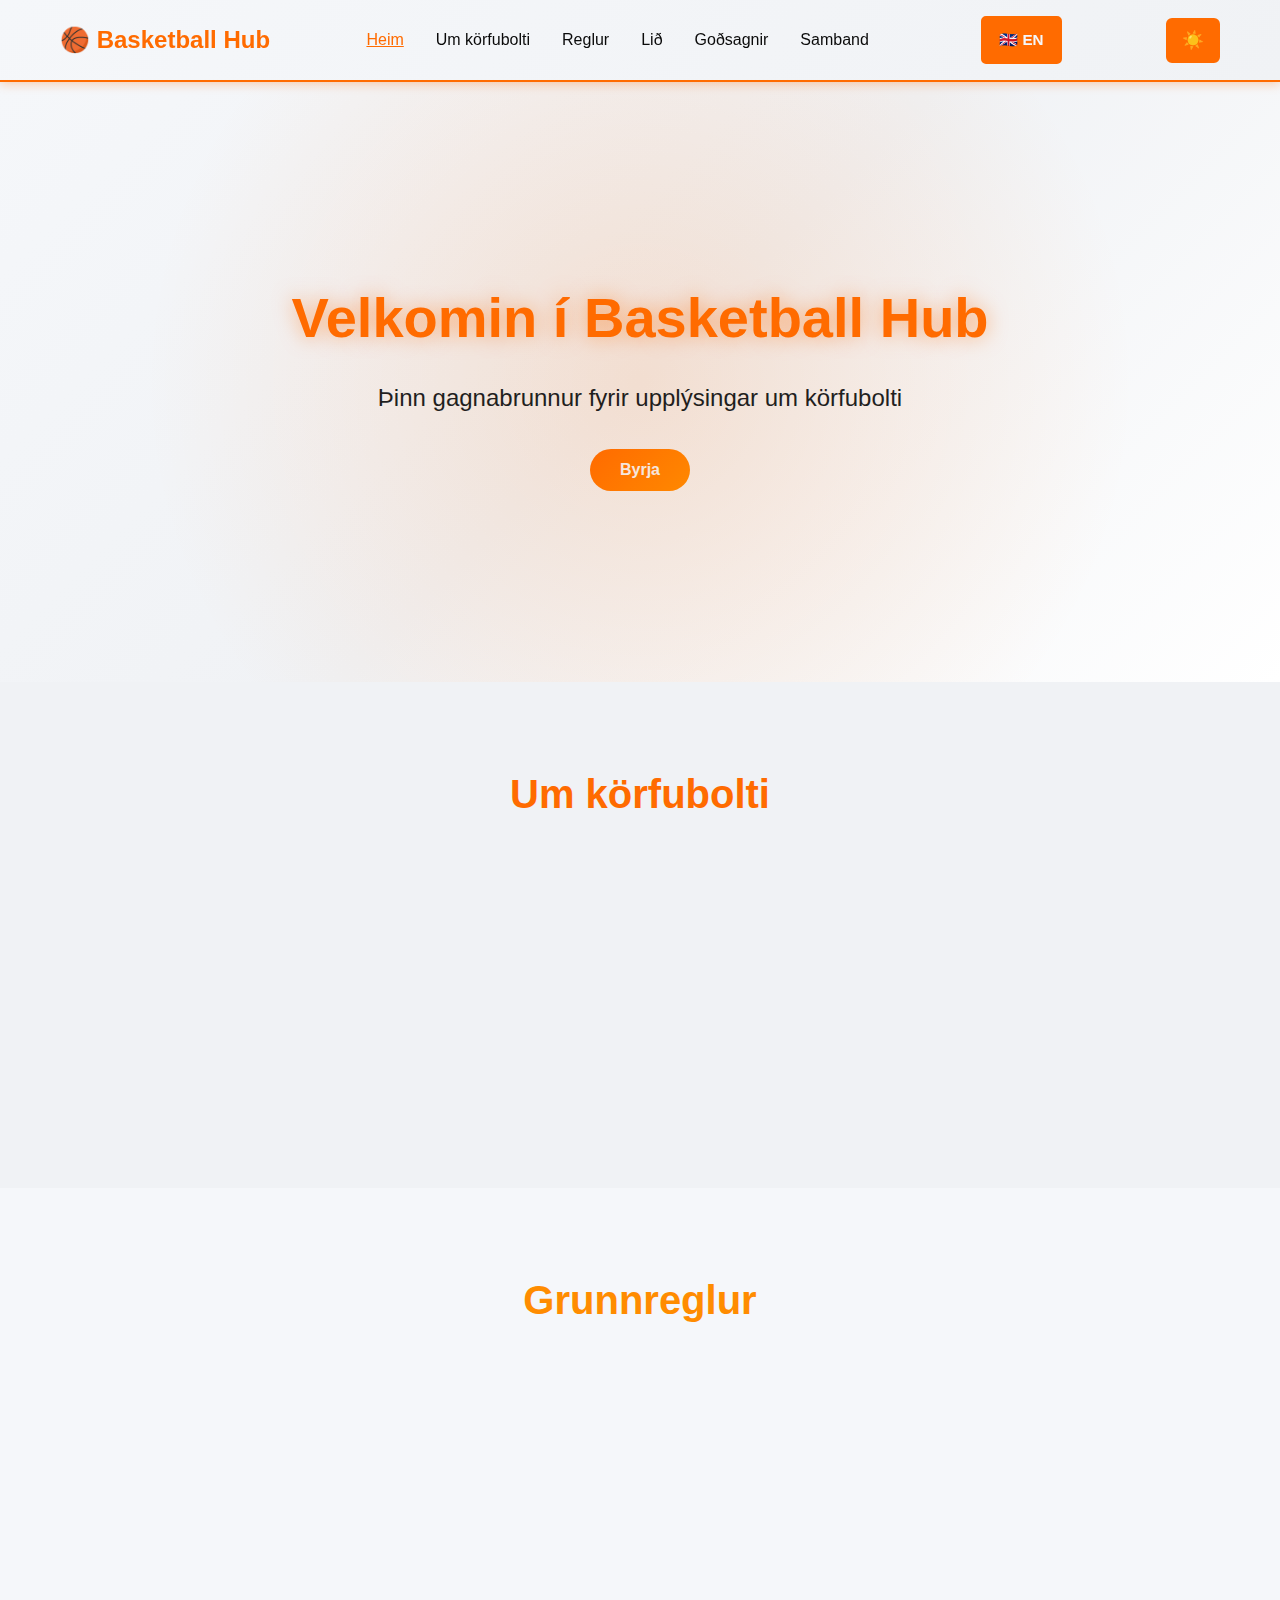
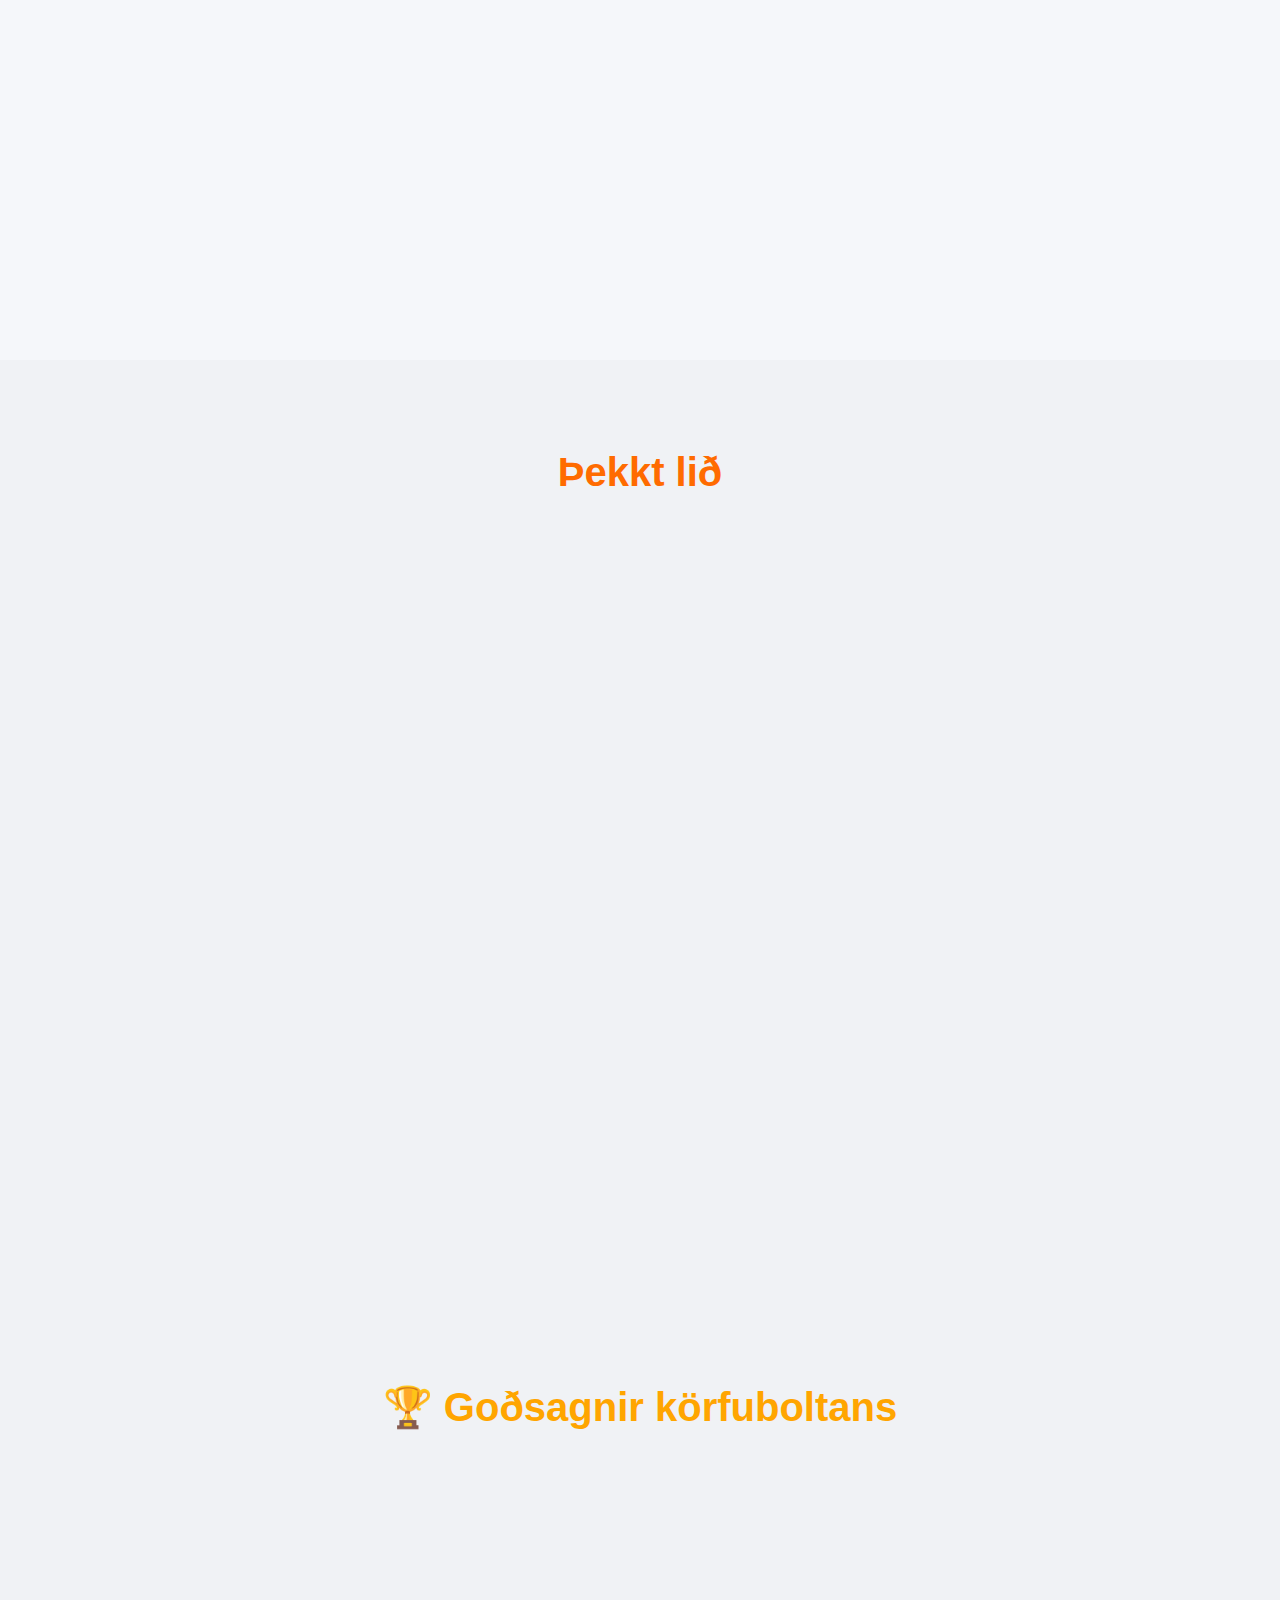
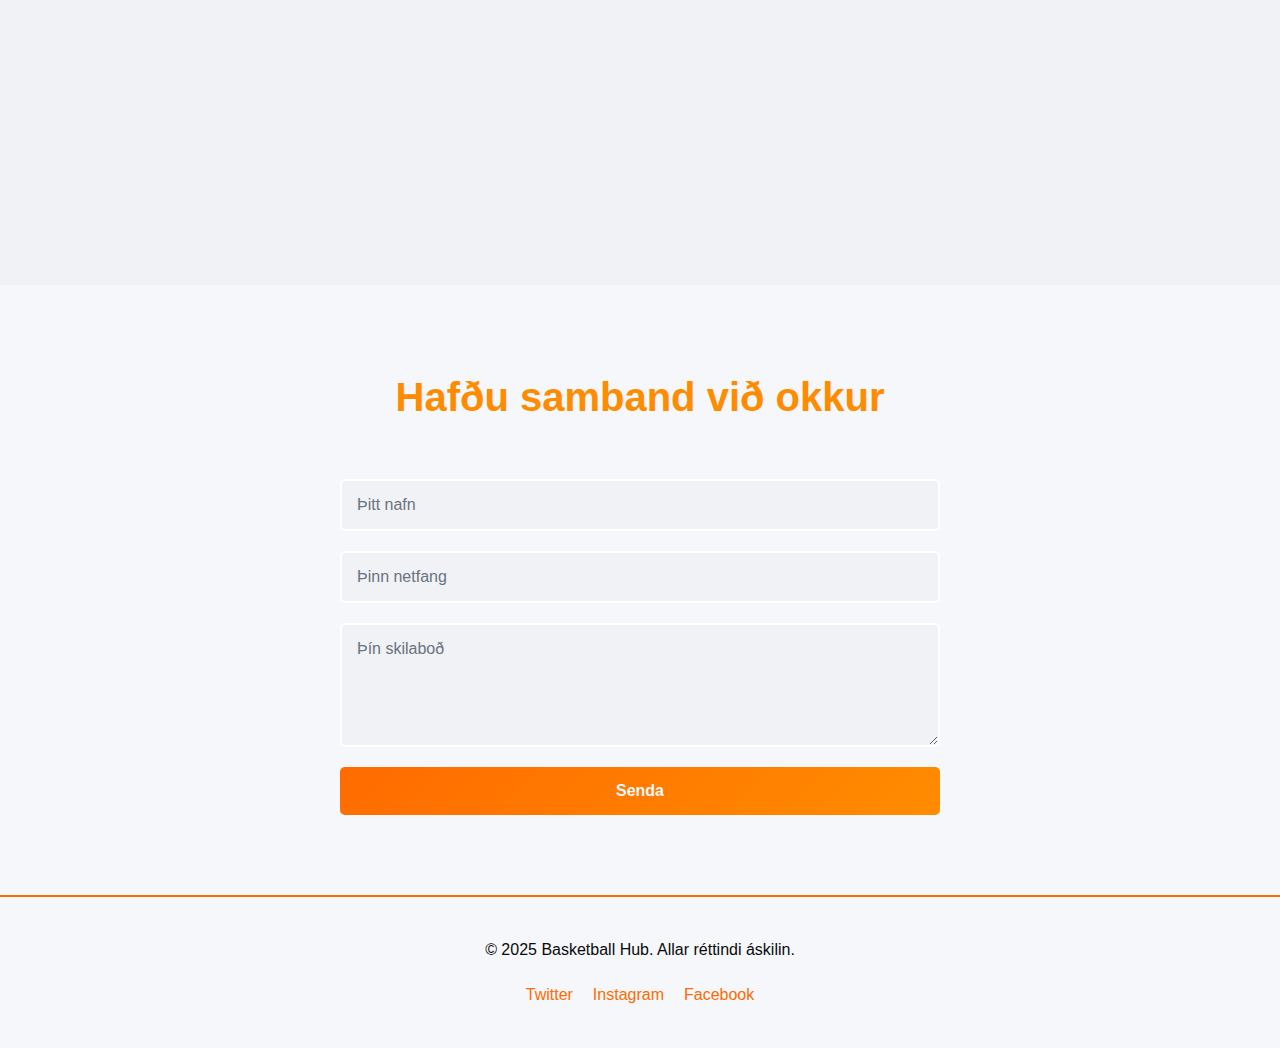
<file: index.html>
<!DOCTYPE html>
<html lang="is">
<head>
    <meta charset="UTF-8">
    <meta name="viewport" content="width=device-width, initial-scale=1.0">
    <title>Basketball Hub - Allt um körfubolti</title>
    <link rel="stylesheet" href="styles.css?v=5">
</head>
<body>
    <!-- Navigation -->
    <nav class="navbar">
        <div class="nav-container">
            <div class="logo">🏀 Basketball Hub</div>
            <ul class="nav-menu">
                <li><a href="#home" class="nav-link active">Heim</a></li>
                <li><a href="#about" class="nav-link">Um körfubolti</a></li>
                <li><a href="#rules" class="nav-link">Reglur</a></li>
                <li><a href="#teams" class="nav-link">Lið</a></li>
                <li><a href="#legends" class="nav-link">Goðsagnir</a></li>
                <li><a href="#contact" class="nav-link">Samband</a></li>
            </ul>
            <a href="index_en.html" class="lang-switch" title="English">🇬🇧 EN</a>
            <button id="themeToggle" class="theme-toggle" aria-label="Переключить тему">🌙</button>
            <div class="hamburger">
                <span></span>
                <span></span>
                <span></span>
            </div>
        </div>
    </nav>

    <!-- Hero Section -->
    <section id="home" class="hero">
        <div class="hero-content">
            <h1>Velkomin í Basketball Hub</h1>
            <p>Þinn gagnabrunnur fyrir upplýsingar um körfubolti</p>
            <button class="cta-button">Byrja</button>
        </div>
    </section>

    <!-- About Section -->
    <section id="about" class="about">
        <div class="container">
            <h2>Um körfubolti</h2>
            <div class="about-content">
                <div class="about-card">
                    <h3>Sögur</h3>
                    <p>Körfubolti var fundinn upp árið 1891 af kanadíska líkamsrækti kennara James Naismith. Leikurinn varð fljótt vinsæll um allan heiminn.</p>
                </div>
                <div class="about-card">
                    <h3>Vinsældir</h3>
                    <p>Í dag er körfubolti ein vinsælsta íþróttir í heimi. NBA, EuroLeague og aðrar deildir laða að sér milljónir aðdáenda.</p>
                </div>
                <div class="about-card">
                    <h3>Þróun</h3>
                    <p>Körfubolti er stöðugt að þróast með nýjum aðferðum, tækni og reglum til að bæta gæði leiksins.</p>
                </div>
            </div>
        </div>
    </section>

    <!-- Rules Section -->
    <section id="rules" class="rules">
        <div class="container">
            <h2>Grunnreglur</h2>
            <div class="rules-grid">
                <div class="rule-item">
                    <div class="rule-number">1</div>
                    <h4>Markmið leiksins</h4>
                    <p>Hifa boltann í körfu andstæðingsins oftar en andstæðingur hendir í þína</p>
                </div>
                <div class="rule-item">
                    <div class="rule-number">2</div>
                    <h4>Leiðing bolta</h4>
                    <p>Leikmaður getur leitt boltann um valinn með því að slá honum á jörðina með hendi</p>
                </div>
                <div class="rule-item">
                    <div class="rule-number">3</div>
                    <h4>Frambjóðanir</h4>
                    <p>Hægt er að framboða boltann milli leikmanna á hvaða hátt sem er</p>
                </div>
                <div class="rule-item">
                    <div class="rule-number">4</div>
                    <h4>Brot</h4>
                    <p>Líkamlegur snertingur umfram leyfilegt er brot</p>
                </div>
                <div class="rule-item">
                    <div class="rule-number">5</div>
                    <h4>Þrjú sekúndu regla</h4>
                    <p>Stuðningurinn getur ekki verið undir körfunni í meira en 3 sekúndur</p>
                </div>
                <div class="rule-item">
                    <div class="rule-number">6</div>
                    <h4>Útilegumál og veiflun</h4>
                    <p>Bolti utan vallar - útilegumál, bolti getur verið veiflað úr höndum</p>
                </div>
            </div>
        </div>
    </section>

    <!-- Teams Section -->
    <section id="teams" class="teams">
        <div class="container">
            <h2>Þekkt lið</h2>
            <div class="teams-grid">
                <a class="team-card-link" href="team.html?team=los-angeles-lakers">
                    <div class="team-card">
                    <img src="images/los-angeles-lakers.svg" alt="Los Angeles Lakers" class="team-image">
                    <h3>Los Angeles Lakers</h3>
                    <p class="team-league">NBA</p>
                    <p class="team-description">Eitt af deildum legustu liðum NBA með 17 meistaratitlum</p>
                    </div>
                </a>
                <a class="team-card-link" href="team.html?team=chicago-bulls">
                    <div class="team-card">
                    <img src="images/chicago-bulls.svg" alt="Chicago Bulls" class="team-image">
                    <h3>Chicago Bulls</h3>
                    <p class="team-league">NBA</p>
                    <p class="team-description">Goðsögulegt lið frá tímum Michael Jordan</p>
                    </div>
                </a>
                <a class="team-card-link" href="team.html?team=boston-celtics">
                    <div class="team-card">
                    <img src="images/boston-celtics.svg" alt="Boston Celtics" class="team-image">
                    <h3>Boston Celtics</h3>
                    <p class="team-league">NBA</p>
                    <p class="team-description">17 NBA meistaratitlar, metafengi flokki með Lakers</p>
                    </div>
                </a>
                <a class="team-card-link" href="team.html?team=golden-state-warriors">
                    <div class="team-card">
                    <img src="images/golden-state-warriors.svg" alt="Golden State Warriors" class="team-image">
                    <h3>Golden State Warriors</h3>
                    <p class="team-league">NBA</p>
                    <p class="team-description">Þekkt fyrir bylting þrjú stiga leik sitt</p>
                    </div>
                </a>
                <a class="team-card-link" href="team.html?team=miami-heat">
                    <div class="team-card">
                    <img src="images/miami-heat.svg" alt="Miami Heat" class="team-image">
                    <h3>Miami Heat</h3>
                    <p class="team-league">NBA</p>
                    <p class="team-description">Klassísk austur lið með 3 meistaratitlum</p>
                    </div>
                </a>
                <a class="team-card-link" href="team.html?team=new-york-knicks">
                    <div class="team-card">
                    <img src="images/new-york-knicks.svg" alt="New York Knicks" class="team-image">
                    <h3>New York Knicks</h3>
                    <p class="team-league">NBA</p>
                    <p class="team-description">Lið Nýja Jórvíks með ríkri sögu</p>
                    </div>
                </a>
                <a class="team-card-link" href="team.html?team=brooklyn-nets">
                    <div class="team-card">
                    <img src="images/brooklyn-nets.svg" alt="Brooklyn Nets" class="team-image">
                    <h3>Brooklyn Nets</h3>
                    <p class="team-league">NBA</p>
                    <p class="team-description">Nýja Brooklyn körfubolti lið með stærk menn</p>
                    </div>
                </a>
                <a class="team-card-link" href="team.html?team=dallas-mavericks">
                    <div class="team-card">
                    <img src="images/dallas-mavericks.svg" alt="Dallas Mavericks" class="team-image">
                    <h3>Dallas Mavericks</h3>
                    <p class="team-league">NBA</p>
                    <p class="team-description">Texas körfuboltaliðið með glæsilegt leikstíl</p>
                    </div>
                </a>
            </div>
        </div>
    </section>

    <!-- Legends Section -->
    <section id="legends" class="teams legends-section">
        <div class="container">
            <h2>🏆 Goðsagnir körfuboltans</h2>
            <div class="teams-grid">
                <a class="team-card-link" href="legend.html?legend=michael-jordan">
                    <div class="team-card legend-card">
                    <img src="images/michael-jordan.png" alt="Michael Jordan" class="legend-image">
                    <h3>Michael Jordan</h3>
                    <p class="team-league">"His Airness"</p>
                    <p class="team-description">6x NBA meistari, 5x MVP - Besti leikmaður allra tíma</p>
                    </div>
                </a>
                <a class="team-card-link" href="legend.html?legend=kobe-bryant">
                    <div class="team-card legend-card">
                    <img src="images/kobe-bryant.png" alt="Kobe Bryant" class="legend-image">
                    <h3>Kobe Bryant</h3>
                    <p class="team-league">"Black Mamba"</p>
                    <p class="team-description">5x NBA meistari, 18x All-Star - Mamba Mentality</p>
                    </div>
                </a>
                <a class="team-card-link" href="legend.html?legend=lebron-james">
                    <div class="team-card legend-card">
                    <img src="images/lebron-james.png" alt="LeBron James" class="legend-image">
                    <h3>LeBron James</h3>
                    <p class="team-league">"King James"</p>
                    <p class="team-description">4x NBA meistari, All-time leading scorer</p>
                    </div>
                </a>
                <a class="team-card-link" href="legend.html?legend=shaquille-oneal">
                    <div class="team-card legend-card">
                    <img src="images/shaquille-oneal.png" alt="Shaquille O'Neal" class="legend-image">
                    <h3>Shaquille O'Neal</h3>
                    <p class="team-league">"Shaq"</p>
                    <p class="team-description">4x NBA meistari - Ráðandi miðja NBA sögunnar</p>
                    </div>
                </a>
            </div>
        </div>
    </section>

    <!-- Contact Section -->
    <section id="contact" class="contact">
        <div class="container">
            <h2>Hafðu samband við okkur</h2>
            <form class="contact-form" id="contactForm">
                <input type="text" placeholder="Þitt nafn" required>
                <input type="email" placeholder="Þinn netfang" required>
                <textarea placeholder="Þín skilaboð" rows="5" required></textarea>
                <button type="submit" class="submit-btn">Senda</button>
            </form>
        </div>
    </section>

    <!-- Footer -->
    <footer class="footer">
        <div class="container">
            <p>&copy; 2025 Basketball Hub. Allar réttindi áskilin.</p>
            <div class="social-links">
                <a href="#" class="social-link">Twitter</a>
                <a href="#" class="social-link">Instagram</a>
                <a href="#" class="social-link">Facebook</a>
            </div>
        </div>
    </footer>

    <script src="script.js"></script>
</body>
</html>
</file>
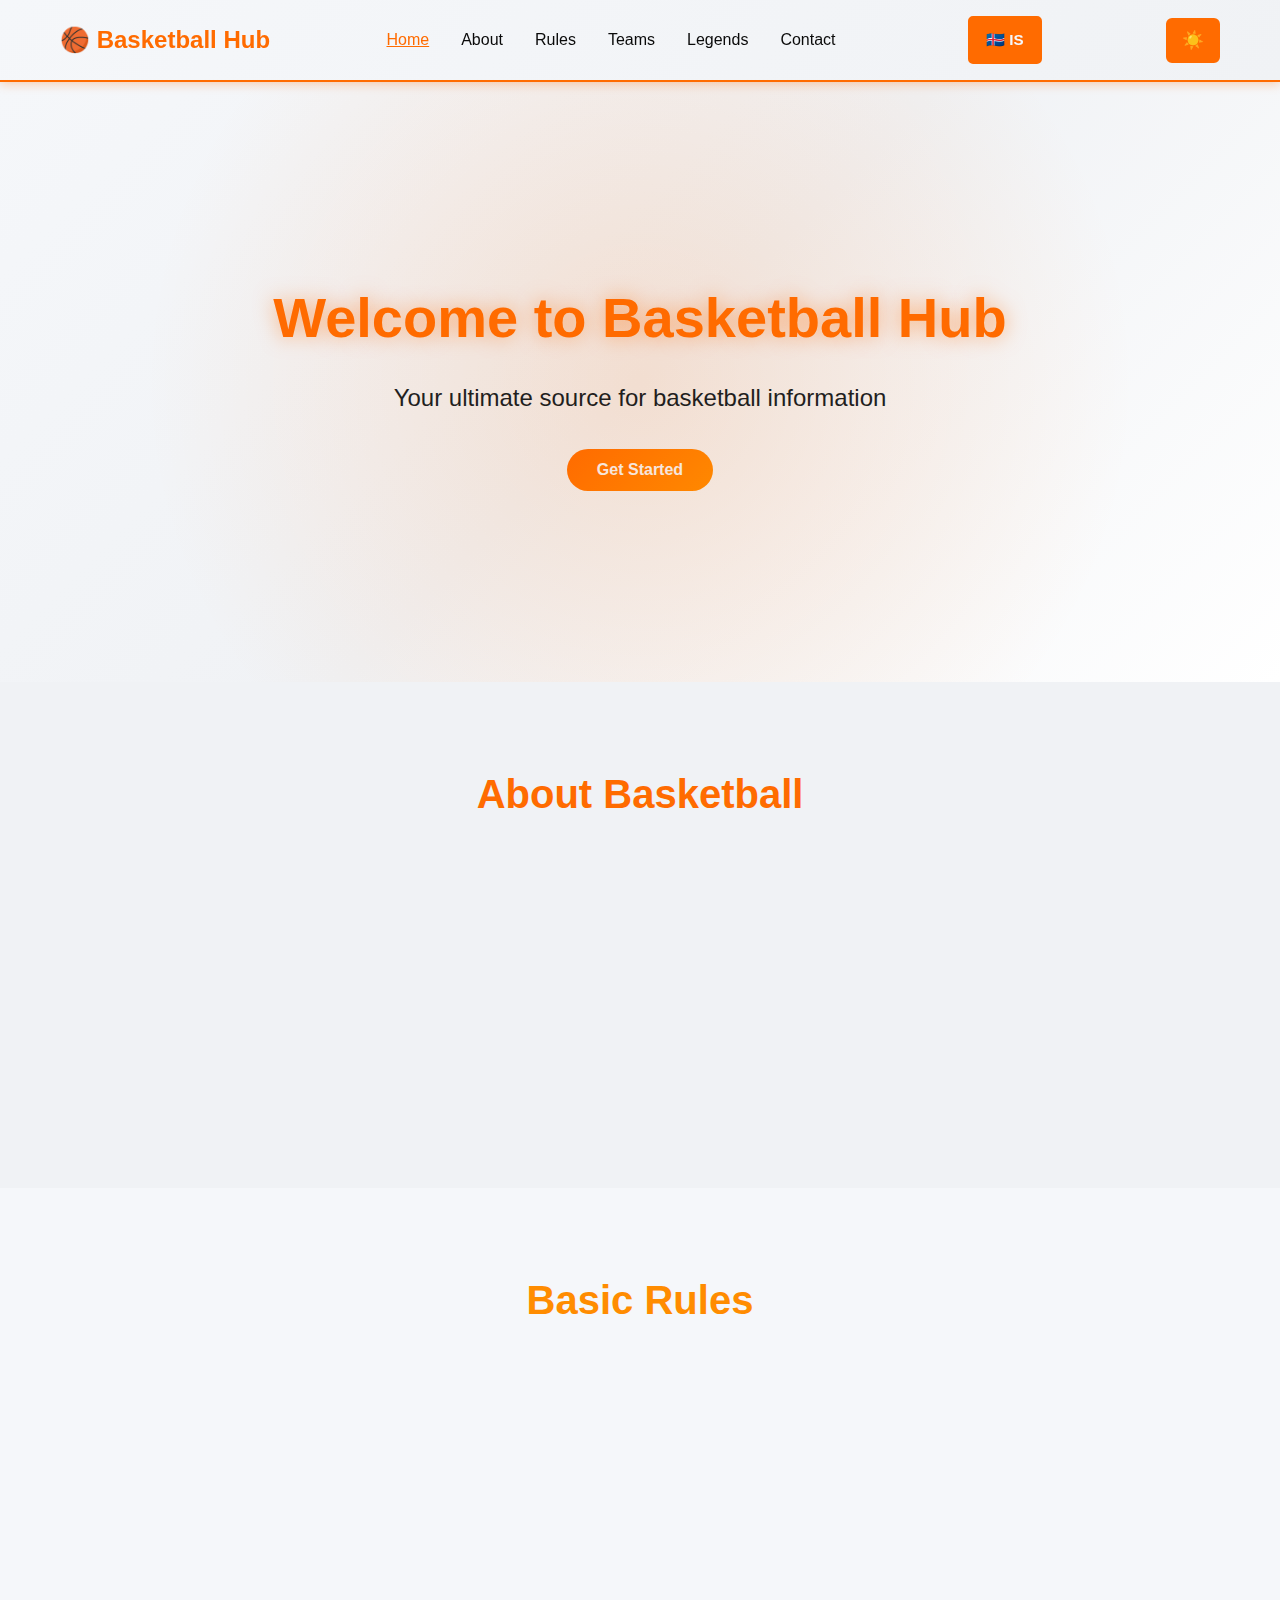
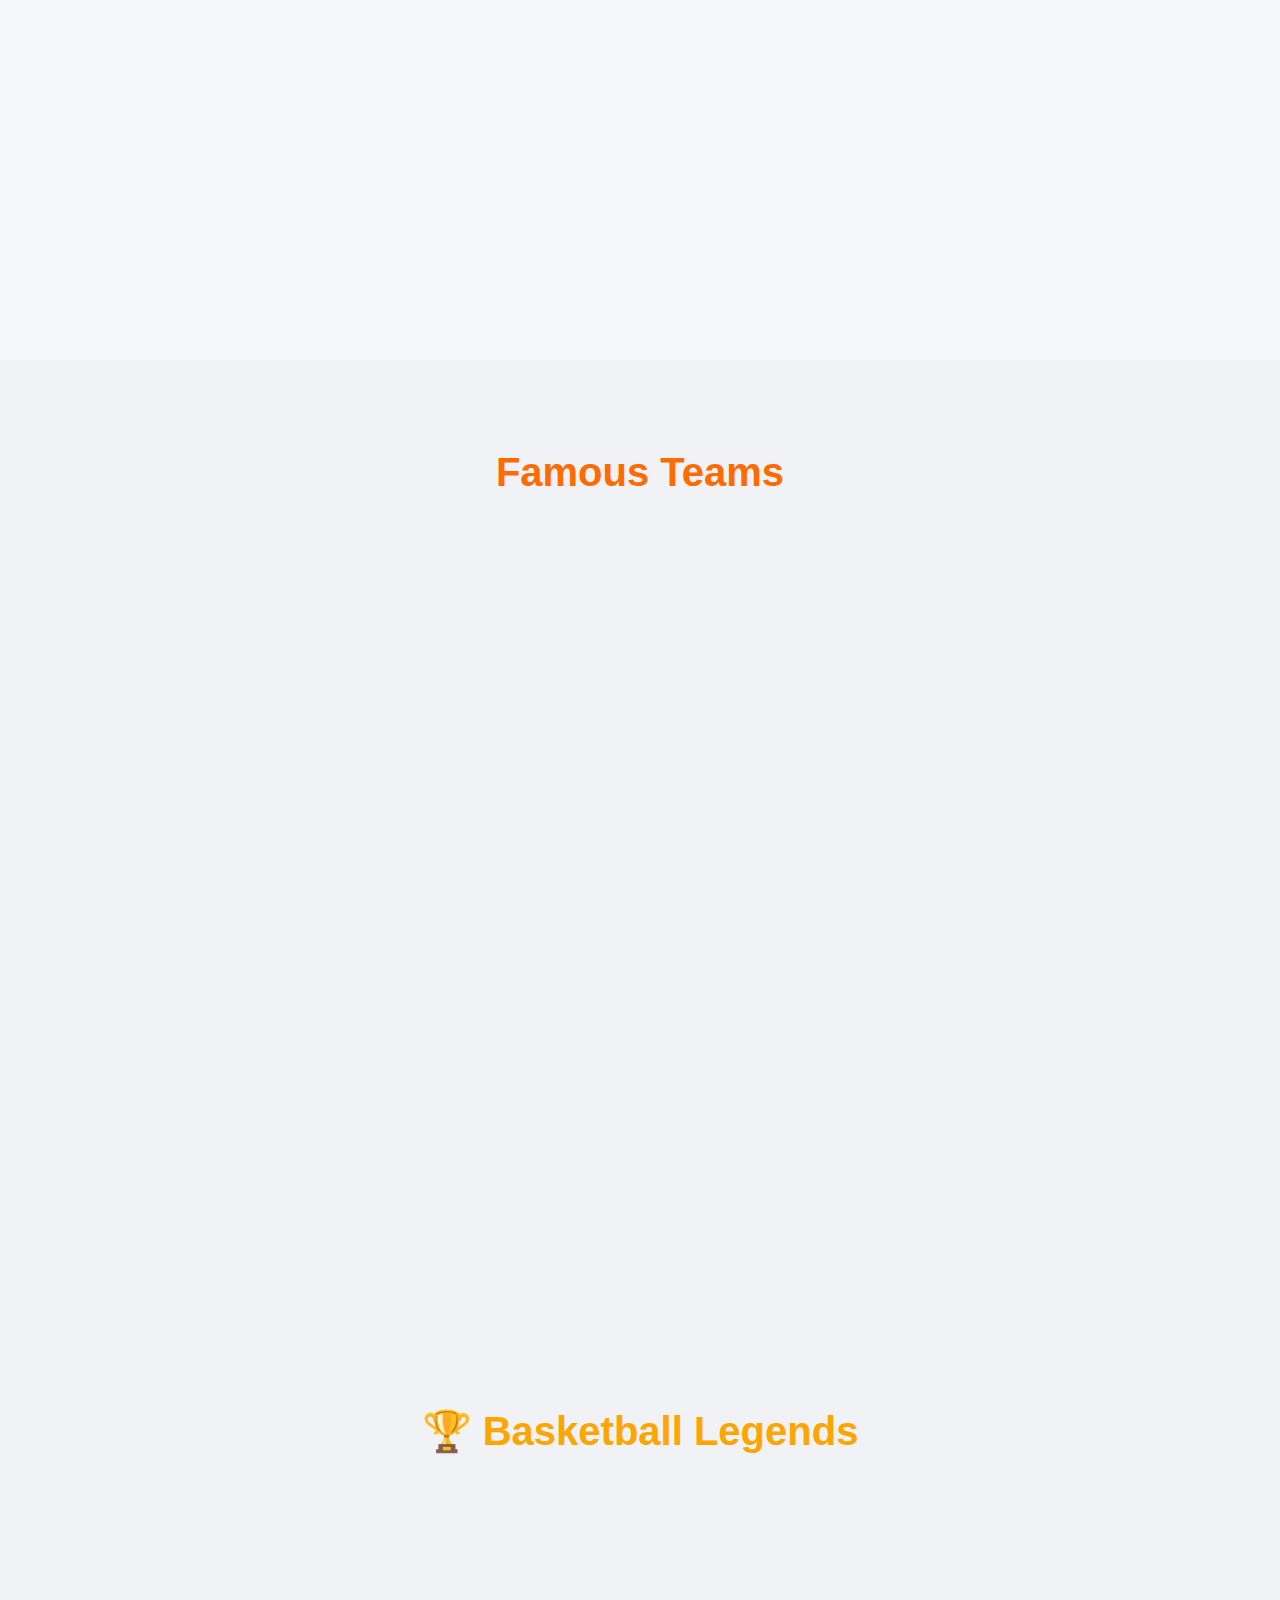
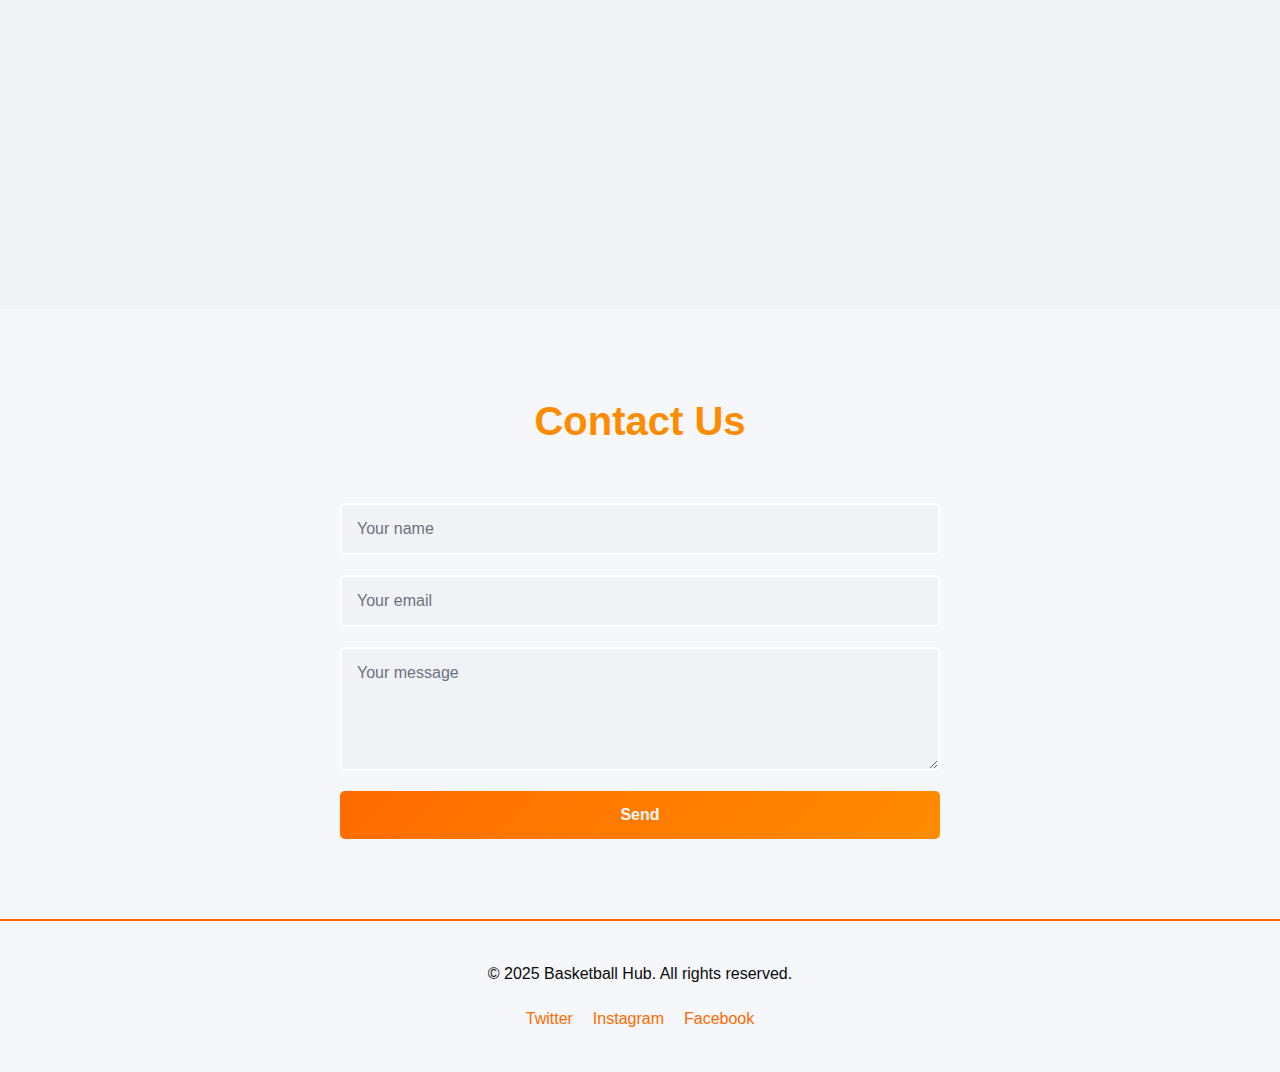
<file: index_en.html>
<!DOCTYPE html>
<html lang="en">
<head>
    <meta charset="UTF-8">
    <meta name="viewport" content="width=device-width, initial-scale=1.0">
    <title>Basketball Hub - All About Basketball</title>
    <link rel="stylesheet" href="styles.css?v=3">
</head>
<body>
    <!-- Navigation -->
    <nav class="navbar">
        <div class="nav-container">
            <div class="logo">🏀 Basketball Hub</div>
            <ul class="nav-menu">
                <li><a href="#home" class="nav-link active">Home</a></li>
                <li><a href="#about" class="nav-link">About</a></li>
                <li><a href="#rules" class="nav-link">Rules</a></li>
                <li><a href="#teams" class="nav-link">Teams</a></li>
                <li><a href="#legends" class="nav-link">Legends</a></li>
                <li><a href="#contact" class="nav-link">Contact</a></li>
            </ul>
            <a href="index.html" class="lang-switch" title="Íslenska">🇮🇸 IS</a>
            <button id="themeToggle" class="theme-toggle" aria-label="Toggle theme">🌙</button>
            <div class="hamburger">
                <span></span>
                <span></span>
                <span></span>
            </div>
        </div>
    </nav>

    <!-- Hero Section -->
    <section id="home" class="hero">
        <div class="hero-content">
            <h1>Welcome to Basketball Hub</h1>
            <p>Your ultimate source for basketball information</p>
            <button class="cta-button">Get Started</button>
        </div>
    </section>

    <!-- About Section -->
    <section id="about" class="about">
        <div class="container">
            <h2>About Basketball</h2>
            <div class="about-content">
                <div class="about-card">
                    <h3>History</h3>
                    <p>Basketball was invented in 1891 by Canadian physical education instructor James Naismith. The game quickly became popular around the world.</p>
                </div>
                <div class="about-card">
                    <h3>Popularity</h3>
                    <p>Today, basketball is one of the most popular sports in the world. NBA, EuroLeague and other leagues attract millions of fans.</p>
                </div>
                <div class="about-card">
                    <h3>Evolution</h3>
                    <p>Basketball is constantly evolving with new techniques, technology and rules to improve the quality of the game.</p>
                </div>
            </div>
        </div>
    </section>

    <!-- Rules Section -->
    <section id="rules" class="rules">
        <div class="container">
            <h2>Basic Rules</h2>
            <div class="rules-grid">
                <div class="rule-item">
                    <div class="rule-number">1</div>
                    <h4>Objective</h4>
                    <p>Score the ball in the opponent's basket more times than they score in yours</p>
                </div>
                <div class="rule-item">
                    <div class="rule-number">2</div>
                    <h4>Dribbling</h4>
                    <p>A player can move the ball around the court by bouncing it on the floor with one hand</p>
                </div>
                <div class="rule-item">
                    <div class="rule-number">3</div>
                    <h4>Passing</h4>
                    <p>The ball can be passed between players in any manner</p>
                </div>
                <div class="rule-item">
                    <div class="rule-number">4</div>
                    <h4>Fouls</h4>
                    <p>Physical contact beyond what is allowed is a foul</p>
                </div>
                <div class="rule-item">
                    <div class="rule-number">5</div>
                    <h4>Three-Second Rule</h4>
                    <p>An offensive player cannot stay in the paint for more than 3 seconds</p>
                </div>
                <div class="rule-item">
                    <div class="rule-number">6</div>
                    <h4>Out of Bounds</h4>
                    <p>Ball outside the court is out of bounds, possession goes to the other team</p>
                </div>
            </div>
        </div>
    </section>

    <!-- Teams Section -->
    <section id="teams" class="teams">
        <div class="container">
            <h2>Famous Teams</h2>
            <div class="teams-grid">
                <a class="team-card-link" href="team_en.html?team=los-angeles-lakers">
                    <div class="team-card">
                    <img src="images/los-angeles-lakers.svg" alt="Los Angeles Lakers" class="team-image">
                    <h3>Los Angeles Lakers</h3>
                    <p class="team-league">NBA</p>
                    <p class="team-description">One of the most legendary NBA teams with 17 championships</p>
                    </div>
                </a>
                <a class="team-card-link" href="team_en.html?team=chicago-bulls">
                    <div class="team-card">
                    <img src="images/chicago-bulls.svg" alt="Chicago Bulls" class="team-image">
                    <h3>Chicago Bulls</h3>
                    <p class="team-league">NBA</p>
                    <p class="team-description">Legendary team from Michael Jordan's era</p>
                    </div>
                </a>
                <a class="team-card-link" href="team_en.html?team=boston-celtics">
                    <div class="team-card">
                    <img src="images/boston-celtics.svg" alt="Boston Celtics" class="team-image">
                    <h3>Boston Celtics</h3>
                    <p class="team-league">NBA</p>
                    <p class="team-description">17 NBA championships, tied for most with Lakers</p>
                    </div>
                </a>
                <a class="team-card-link" href="team_en.html?team=golden-state-warriors">
                    <div class="team-card">
                    <img src="images/golden-state-warriors.svg" alt="Golden State Warriors" class="team-image">
                    <h3>Golden State Warriors</h3>
                    <p class="team-league">NBA</p>
                    <p class="team-description">Known for revolutionizing the three-point game</p>
                    </div>
                </a>
                <a class="team-card-link" href="team_en.html?team=miami-heat">
                    <div class="team-card">
                    <img src="images/miami-heat.svg" alt="Miami Heat" class="team-image">
                    <h3>Miami Heat</h3>
                    <p class="team-league">NBA</p>
                    <p class="team-description">Classic Eastern Conference team with 3 championships</p>
                    </div>
                </a>
                <a class="team-card-link" href="team_en.html?team=new-york-knicks">
                    <div class="team-card">
                    <img src="images/new-york-knicks.svg" alt="New York Knicks" class="team-image">
                    <h3>New York Knicks</h3>
                    <p class="team-league">NBA</p>
                    <p class="team-description">New York's team with a rich history</p>
                    </div>
                </a>
                <a class="team-card-link" href="team_en.html?team=brooklyn-nets">
                    <div class="team-card">
                    <img src="images/brooklyn-nets.svg" alt="Brooklyn Nets" class="team-image">
                    <h3>Brooklyn Nets</h3>
                    <p class="team-league">NBA</p>
                    <p class="team-description">Brooklyn's basketball team with star players</p>
                    </div>
                </a>
                <a class="team-card-link" href="team_en.html?team=dallas-mavericks">
                    <div class="team-card">
                    <img src="images/dallas-mavericks.svg" alt="Dallas Mavericks" class="team-image">
                    <h3>Dallas Mavericks</h3>
                    <p class="team-league">NBA</p>
                    <p class="team-description">Texas basketball team with spectacular play style</p>
                    </div>
                </a>
            </div>
        </div>
    </section>

    <!-- Legends Section -->
    <section id="legends" class="teams legends-section">
        <div class="container">
            <h2>🏆 Basketball Legends</h2>
            <div class="teams-grid">
                <a class="team-card-link" href="legend_en.html?legend=michael-jordan">
                    <div class="team-card legend-card">
                    <img src="images/michael-jordan.png" alt="Michael Jordan" class="legend-image">
                    <h3>Michael Jordan</h3>
                    <p class="team-league">"His Airness"</p>
                    <p class="team-description">6x NBA Champion, 5x MVP - Greatest of All Time</p>
                    </div>
                </a>
                <a class="team-card-link" href="legend_en.html?legend=kobe-bryant">
                    <div class="team-card legend-card">
                    <img src="images/kobe-bryant.png" alt="Kobe Bryant" class="legend-image">
                    <h3>Kobe Bryant</h3>
                    <p class="team-league">"Black Mamba"</p>
                    <p class="team-description">5x NBA Champion, 18x All-Star - Mamba Mentality</p>
                    </div>
                </a>
                <a class="team-card-link" href="legend_en.html?legend=lebron-james">
                    <div class="team-card legend-card">
                    <img src="images/lebron-james.png" alt="LeBron James" class="legend-image">
                    <h3>LeBron James</h3>
                    <p class="team-league">"King James"</p>
                    <p class="team-description">4x NBA Champion, All-time Leading Scorer</p>
                    </div>
                </a>
                <a class="team-card-link" href="legend_en.html?legend=shaquille-oneal">
                    <div class="team-card legend-card">
                    <img src="images/shaquille-oneal.png" alt="Shaquille O'Neal" class="legend-image">
                    <h3>Shaquille O'Neal</h3>
                    <p class="team-league">"Shaq"</p>
                    <p class="team-description">4x NBA Champion - Most Dominant Center Ever</p>
                    </div>
                </a>
            </div>
        </div>
    </section>

    <!-- Contact Section -->
    <section id="contact" class="contact">
        <div class="container">
            <h2>Contact Us</h2>
            <form class="contact-form" id="contactForm">
                <input type="text" placeholder="Your name" required>
                <input type="email" placeholder="Your email" required>
                <textarea placeholder="Your message" rows="5" required></textarea>
                <button type="submit" class="submit-btn">Send</button>
            </form>
        </div>
    </section>

    <!-- Footer -->
    <footer class="footer">
        <div class="container">
            <p>&copy; 2025 Basketball Hub. All rights reserved.</p>
            <div class="social-links">
                <a href="#" class="social-link">Twitter</a>
                <a href="#" class="social-link">Instagram</a>
                <a href="#" class="social-link">Facebook</a>
            </div>
        </div>
    </footer>

    <script src="script.js"></script>
</body>
</html>
</file>
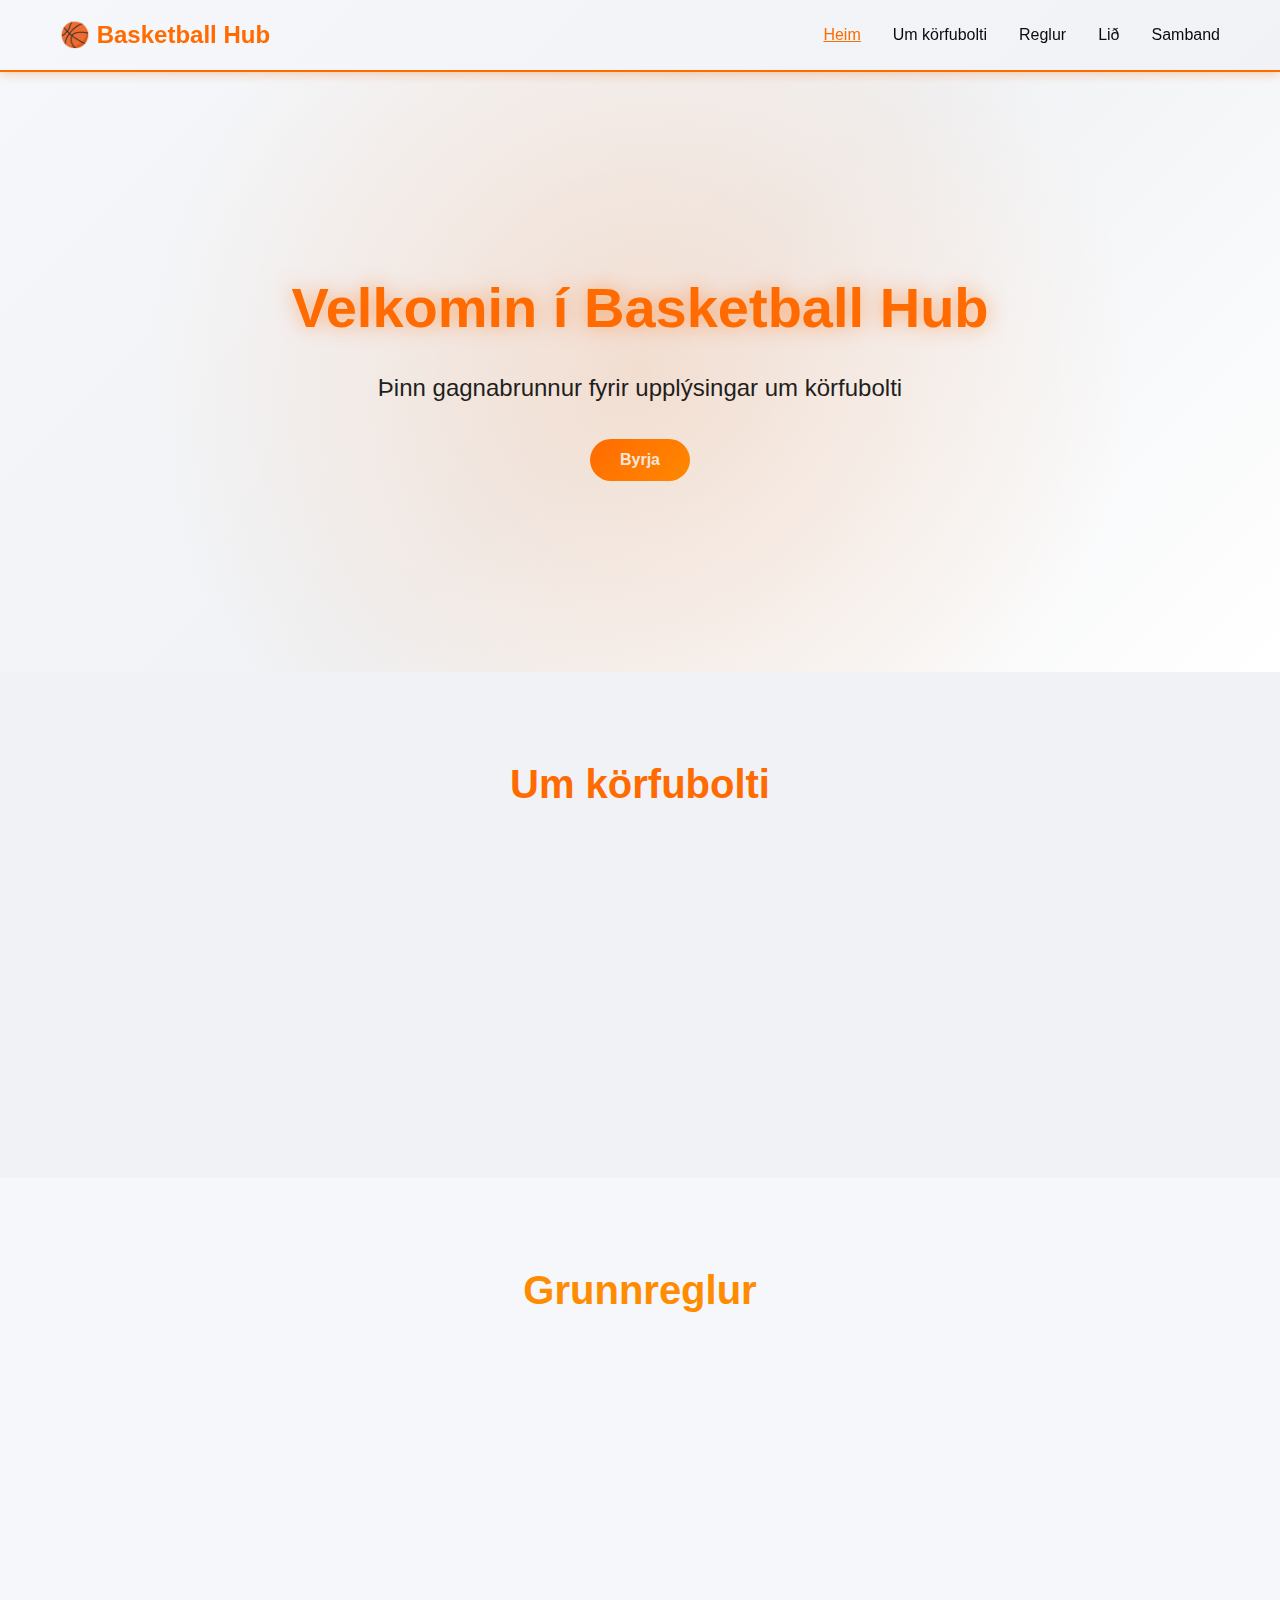
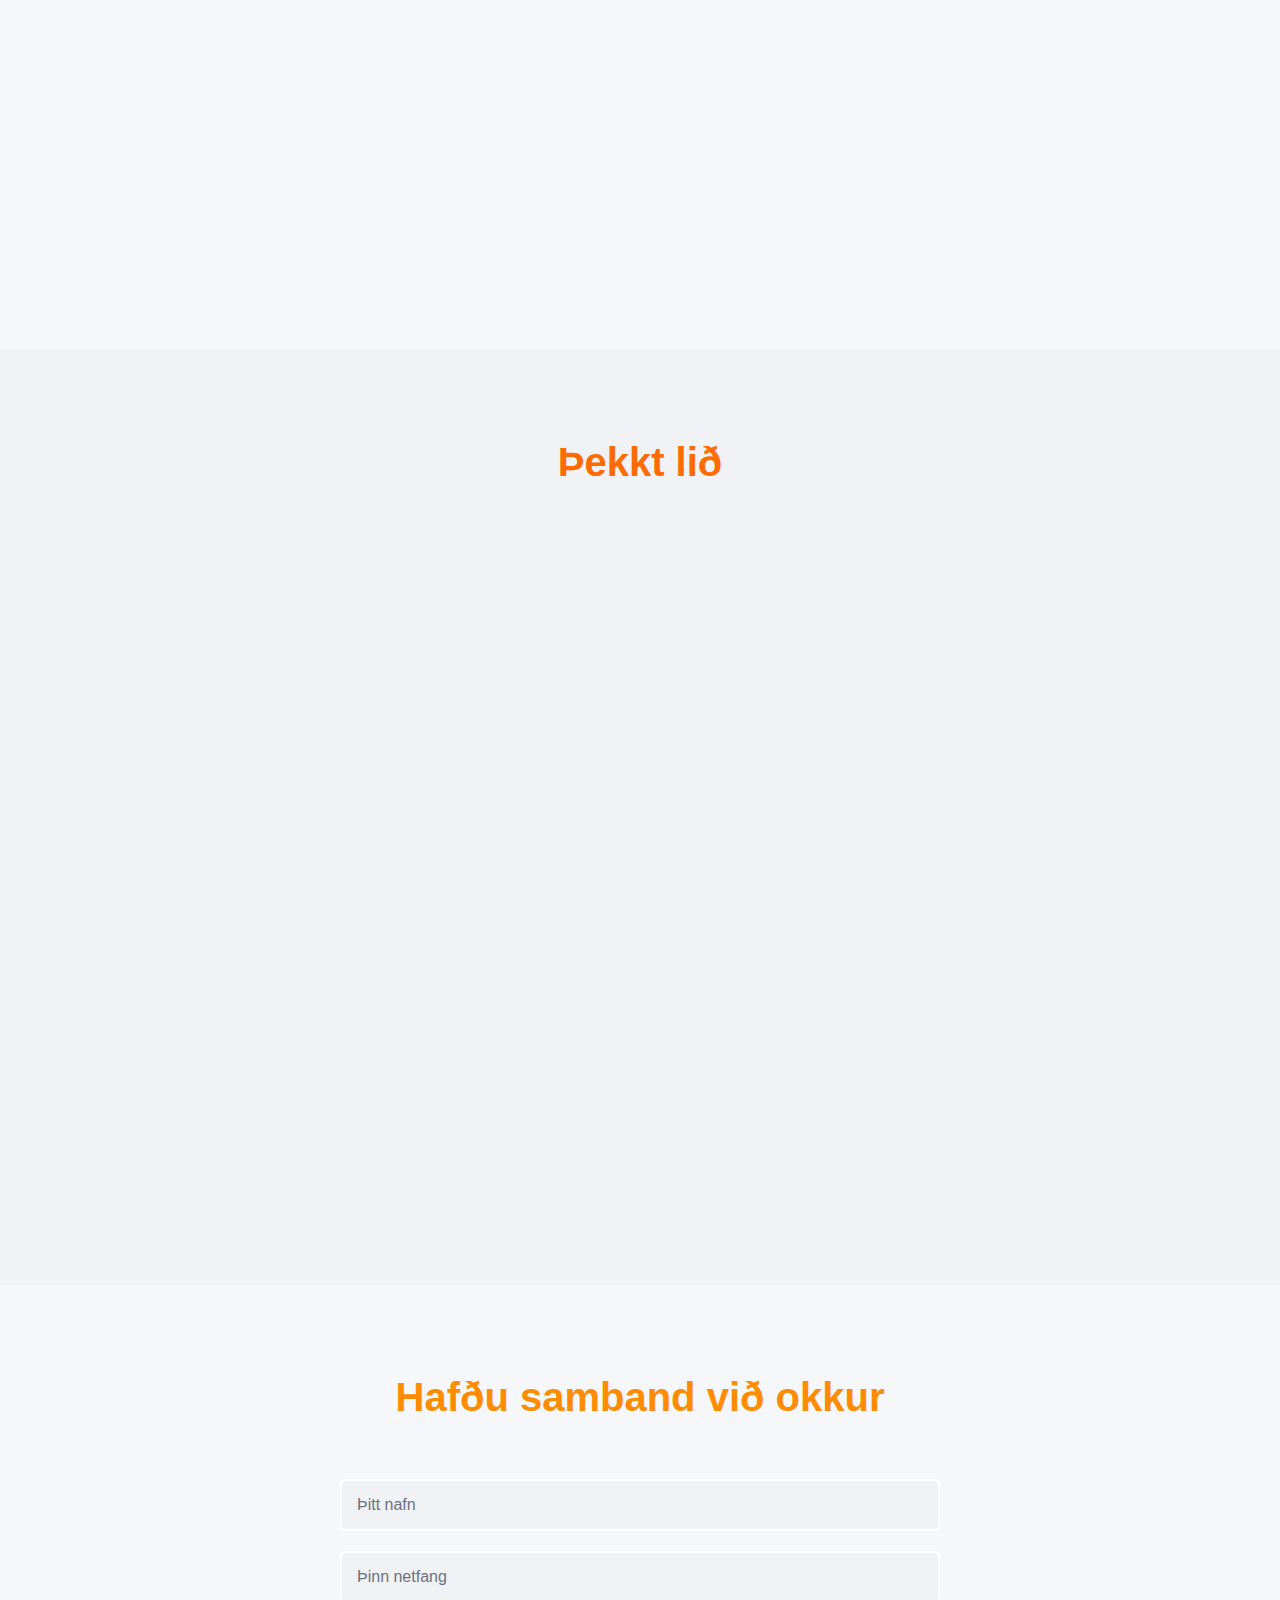
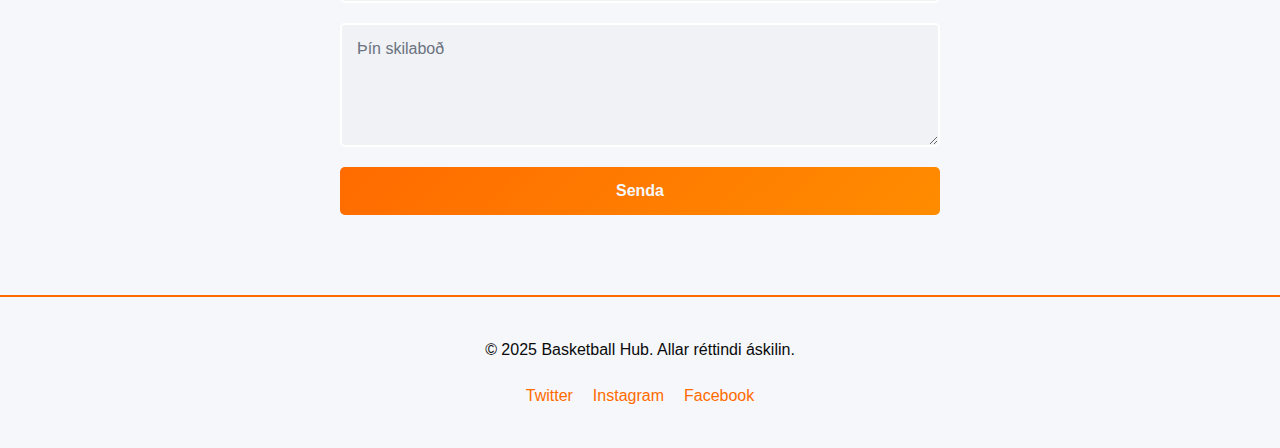
<file: index_is.html>
<!DOCTYPE html>
<html lang="is">
<head>
    <meta charset="UTF-8">
    <meta name="viewport" content="width=device-width, initial-scale=1.0">
    <title>Basketball Hub - Allt um körfubolti</title>
    <link rel="stylesheet" href="styles.css">
</head>
<body>
    <!-- Navigation -->
    <nav class="navbar">
        <div class="nav-container">
            <div class="logo">🏀 Basketball Hub</div>
            <ul class="nav-menu">
                <li><a href="#home" class="nav-link active">Heim</a></li>
                <li><a href="#about" class="nav-link">Um körfubolti</a></li>
                <li><a href="#rules" class="nav-link">Reglur</a></li>
                <li><a href="#teams" class="nav-link">Lið</a></li>
                <li><a href="#contact" class="nav-link">Samband</a></li>
            </ul>
            <div class="hamburger">
                <span></span>
                <span></span>
                <span></span>
            </div>
        </div>
    </nav>

    <!-- Hero Section -->
    <section id="home" class="hero">
        <div class="hero-content">
            <h1>Velkomin í Basketball Hub</h1>
            <p>Þinn gagnabrunnur fyrir upplýsingar um körfubolti</p>
            <button class="cta-button">Byrja</button>
        </div>
    </section>

    <!-- About Section -->
    <section id="about" class="about">
        <div class="container">
            <h2>Um körfubolti</h2>
            <div class="about-content">
                <div class="about-card">
                    <h3>Sögur</h3>
                    <p>Körfubolti var fundinn upp árið 1891 af kanadíska líkamsrækti kennara James Naismith. Leikurinn varð fljótt vinsæll um allan heiminn.</p>
                </div>
                <div class="about-card">
                    <h3>Vinsældir</h3>
                    <p>Í dag er körfubolti ein vinsælasta íþróttir í heimi. NBA, EuroLeague og aðrar deildir laða að sér milljónir aðdáenda.</p>
                </div>
                <div class="about-card">
                    <h3>Þróun</h3>
                    <p>Körfubolti er stöðugt að þróast með nýjum aðferðum, tækni og reglum til að bæta gæði leiksins.</p>
                </div>
            </div>
        </div>
    </section>

    <!-- Rules Section -->
    <section id="rules" class="rules">
        <div class="container">
            <h2>Grunnreglur</h2>
            <div class="rules-grid">
                <div class="rule-item">
                    <div class="rule-number">1</div>
                    <h4>Markmið leiksins</h4>
                    <p>Hifa boltann í körfu andstæðingsins oftar en andstæðingur hendir í þína</p>
                </div>
                <div class="rule-item">
                    <div class="rule-number">2</div>
                    <h4>Leiðing bolta</h4>
                    <p>Leikmaður getur leitt boltann um valinn með því að slá honum á jörðina með hendi</p>
                </div>
                <div class="rule-item">
                    <div class="rule-number">3</div>
                    <h4>Frambjóðanir</h4>
                    <p>Hægt er að framboða boltann milli leikmanna á hvaða hátt sem er</p>
                </div>
                <div class="rule-item">
                    <div class="rule-number">4</div>
                    <h4>Brot</h4>
                    <p>Líkamlegur snertingur umfram leyfilegt er brot</p>
                </div>
                <div class="rule-item">
                    <div class="rule-number">5</div>
                    <h4>Þrjú sekúndu regla</h4>
                    <p>Stuðningurinn getur ekki verið undir körfunni í meira en 3 sekúndur</p>
                </div>
                <div class="rule-item">
                    <div class="rule-number">6</div>
                    <h4>Útilegumál og veiflun</h4>
                    <p>Bolti utan vallar - útilegumál, bolti getur verið veiflað úr höndum</p>
                </div>
            </div>
        </div>
    </section>

    <!-- Teams Section -->
    <section id="teams" class="teams">
        <div class="container">
            <h2>Þekkt lið</h2>
            <div class="teams-grid">
                <a class="team-card-link" href="team.html?team=los-angeles-lakers">
                    <div class="team-card">
                    <img src="images/los-angeles-lakers.svg" alt="Los Angeles Lakers" class="team-image">
                    <h3>Los Angeles Lakers</h3>
                    <p class="team-league">NBA</p>
                    <p class="team-description">Eitt af deildum legustu liðum NBA með 17 meistaratitlum</p>
                    </div>
                </a>
                <a class="team-card-link" href="team.html?team=golden-state-warriors">
                    <div class="team-card">
                    <img src="images/golden-state-warriors.svg" alt="Golden State Warriors" class="team-image">
                    <h3>Golden State Warriors</h3>
                    <p class="team-league">NBA</p>
                    <p class="team-description">Þekkt fyrir bylting þrjú stiga leik sitt</p>
                    </div>
                </a>
                <a class="team-card-link" href="team.html?team=miami-heat">
                    <div class="team-card">
                    <img src="images/miami-heat.svg" alt="Miami Heat" class="team-image">
                    <h3>Miami Heat</h3>
                    <p class="team-league">NBA</p>
                    <p class="team-description">Klassísk austur lið með 3 meistaratitlum</p>
                    </div>
                </a>
                <a class="team-card-link" href="team.html?team=fc-barcelona">
                    <div class="team-card">
                    <img src="images/fc-barcelona.png" alt="FC Barcelona" class="team-image">
                    <h3>FC Barcelona</h3>
                    <p class="team-league">ACB/EuroLeague</p>
                    <p class="team-description">Stendur yfir evrópskum körfubolti</p>
                    </div>
                </a>
                <a class="team-card-link" href="team.html?team=chicago-bulls">
                    <div class="team-card">
                    <img src="images/chicago-bulls.svg" alt="Chicago Bulls" class="team-image">
                    <h3>Chicago Bulls</h3>
                    <p class="team-league">NBA</p>
                    <p class="team-description">Goðsögulegt lið frá tímum Michael Jordan</p>
                    </div>
                </a>
                <a class="team-card-link" href="team.html?team=boston-celtics">
                    <div class="team-card">
                    <img src="images/boston-celtics.svg" alt="Boston Celtics" class="team-image">
                    <h3>Boston Celtics</h3>
                    <p class="team-league">NBA</p>
                    <p class="team-description">17 NBA meistaratitlar, metafengi flokki með Lakers</p>
                    </div>
                </a>
                <a class="team-card-link" href="team.html?team=new-york-knicks">
                    <div class="team-card">
                    <img src="images/new-york-knicks.svg" alt="New York Knicks" class="team-image">
                    <h3>New York Knicks</h3>
                    <p class="team-league">NBA</p>
                    <p class="team-description">Lið Nýja Jórvíks með ríkri sögu</p>
                    </div>
                </a>
                <a class="team-card-link" href="team.html?team=real-madrid">
                    <div class="team-card">
                    <img src="images/real-madrid.png" alt="Real Madrid" class="team-image">
                    <h3>Real Madrid</h3>
                    <p class="team-league">ACB/EuroLeague</p>
                    <p class="team-description">Evrópsk ofurkraft körfubolta</p>
                    </div>
                </a>
            </div>
        </div>
    </section>

    <!-- Contact Section -->
    <section id="contact" class="contact">
        <div class="container">
            <h2>Hafðu samband við okkur</h2>
            <form class="contact-form" id="contactForm">
                <input type="text" placeholder="Þitt nafn" required>
                <input type="email" placeholder="Þinn netfang" required>
                <textarea placeholder="Þín skilaboð" rows="5" required></textarea>
                <button type="submit" class="submit-btn">Senda</button>
            </form>
        </div>
    </section>

    <!-- Footer -->
    <footer class="footer">
        <div class="container">
            <p>&copy; 2025 Basketball Hub. Allar réttindi áskilin.</p>
            <div class="social-links">
                <a href="#" class="social-link">Twitter</a>
                <a href="#" class="social-link">Instagram</a>
                <a href="#" class="social-link">Facebook</a>
            </div>
        </div>
    </footer>

    <script src="script.js"></script>
</body>
</html>
</file>
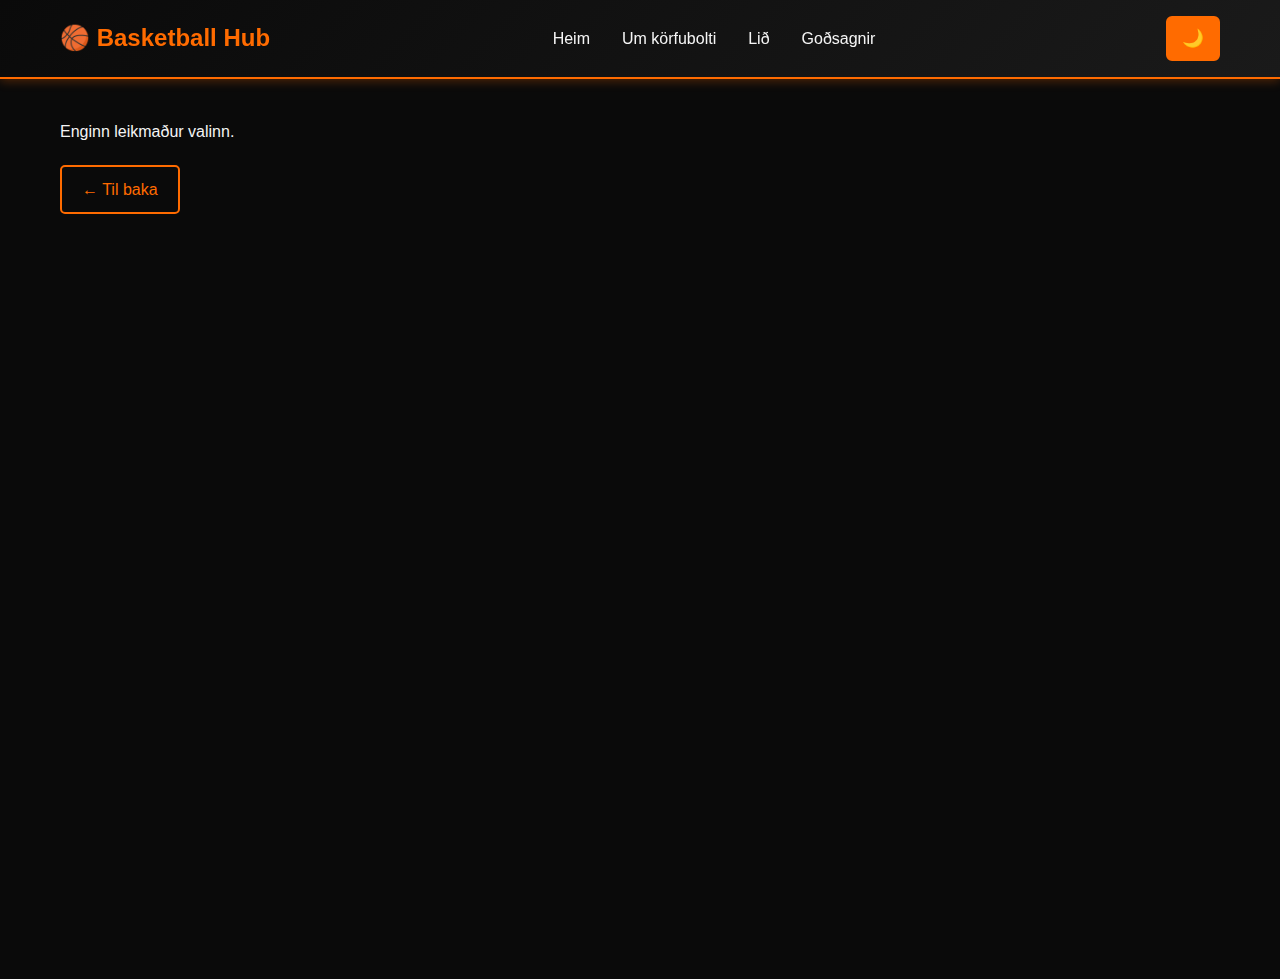
<file: legend.html>
<!DOCTYPE html>
<html lang="is">
<head>
    <meta charset="UTF-8">
    <meta name="viewport" content="width=device-width, initial-scale=1.0">
    <title>Legend - Basketball Hub</title>
    <link rel="stylesheet" href="styles.css?v=2">
    <style>
        .legend-page {
            padding: 40px 20px;
            min-height: 100vh;
        }
        
        .legend-hero {
            text-align: center;
            padding: 40px 0;
            border-bottom: 2px solid var(--primary-orange);
            margin-bottom: 40px;
        }
        
        .legend-photo {
            width: 250px;
            height: 250px;
            border-radius: 50%;
            object-fit: cover;
            border: 4px solid var(--primary-orange);
            margin-bottom: 20px;
            box-shadow: 0 10px 30px rgba(255, 107, 0, 0.3);
        }
        
        .legend-hero h1 {
            color: var(--primary-orange);
            font-size: 2.5rem;
            margin-bottom: 10px;
        }
        
        .legend-nickname {
            color: var(--light-orange);
            font-size: 1.3rem;
            font-style: italic;
            margin-bottom: 10px;
        }
        
        .legend-position {
            color: var(--text-muted);
            font-size: 1.1rem;
        }
        
        .legend-stats {
            display: grid;
            grid-template-columns: repeat(auto-fit, minmax(150px, 1fr));
            gap: 20px;
            margin: 40px 0;
        }
        
        .stat-card {
            background: var(--light-black);
            padding: 25px;
            border-radius: 10px;
            text-align: center;
            border: 1px solid rgba(255, 107, 0, 0.2);
        }
        
        .stat-card:hover {
            border-color: var(--primary-orange);
        }
        
        .stat-number {
            font-size: 2.5rem;
            font-weight: bold;
            color: var(--primary-orange);
        }
        
        .stat-label {
            color: var(--text-muted);
            font-size: 0.9rem;
            margin-top: 5px;
        }
        
        .legend-section {
            background: var(--light-black);
            padding: 30px;
            border-radius: 10px;
            margin-bottom: 30px;
            border: 1px solid rgba(255, 107, 0, 0.2);
        }
        
        .legend-section h2 {
            color: var(--primary-orange);
            margin-bottom: 20px;
            font-size: 1.5rem;
        }
        
        .legend-section p {
            color: var(--text-light);
            line-height: 1.8;
        }
        
        .legend-info {
            display: grid;
            grid-template-columns: repeat(auto-fit, minmax(200px, 1fr));
            gap: 15px;
        }
        
        .info-item {
            display: flex;
            flex-direction: column;
        }
        
        .info-label {
            color: var(--text-muted);
            font-size: 0.85rem;
        }
        
        .info-value {
            color: var(--text-light);
            font-size: 1.1rem;
        }
        
        .teams-list {
            list-style: none;
            padding: 0;
        }
        
        .teams-list li {
            padding: 8px 0;
            color: var(--text-light);
            border-bottom: 1px solid rgba(255, 107, 0, 0.1);
        }
        
        .teams-list li:last-child {
            border-bottom: none;
        }
        
        .achievements-list {
            list-style: none;
            padding: 0;
            display: grid;
            grid-template-columns: repeat(auto-fit, minmax(250px, 1fr));
            gap: 10px;
        }
        
        .achievements-list li {
            padding: 10px 15px;
            background: var(--medium-black);
            border-radius: 5px;
            color: var(--text-light);
            border-left: 3px solid var(--primary-orange);
        }
        
        .back-link {
            display: inline-block;
            color: var(--primary-orange);
            text-decoration: none;
            margin-top: 20px;
            padding: 10px 20px;
            border: 2px solid var(--primary-orange);
            border-radius: 5px;
            transition: all 0.3s;
        }
        
        .back-link:hover {
            background: var(--primary-orange);
            color: var(--dark-black);
        }
    </style>
</head>
<body>
<nav class="navbar">
    <div class="nav-container">
        <div class="logo">🏀 Basketball Hub</div>
        <ul class="nav-menu">
            <li><a href="index.html" class="nav-link">Heim</a></li>
            <li><a href="index.html#about" class="nav-link">Um körfubolti</a></li>
            <li><a href="index.html#teams" class="nav-link">Lið</a></li>
            <li><a href="index.html#legends" class="nav-link">Goðsagnir</a></li>
        </ul>
        <button id="themeToggle" class="theme-toggle" aria-label="Skipta þema">🌙</button>
    </div>
</nav>

<main class="container legend-page">
    <section class="legend-hero">
        <img id="legend-photo" src="" alt="Legend photo" class="legend-photo">
        <h1 id="legend-name">Legend Name</h1>
        <p id="legend-nickname" class="legend-nickname">"Nickname"</p>
        <p id="legend-position" class="legend-position">Position</p>
    </section>

    <div class="legend-stats">
        <div class="stat-card">
            <div class="stat-number" id="stat-championships">0</div>
            <div class="stat-label">Meistaratitlar</div>
        </div>
        <div class="stat-card">
            <div class="stat-number" id="stat-mvp">0</div>
            <div class="stat-label">MVP verðlaun</div>
        </div>
        <div class="stat-card">
            <div class="stat-number" id="stat-allstar">0</div>
            <div class="stat-label">All-Star valin</div>
        </div>
        <div class="stat-card">
            <div class="stat-number" id="stat-points">0</div>
            <div class="stat-label">Ferilstig</div>
        </div>
    </div>

    <section class="legend-section">
        <h2>Persónulegar upplýsingar</h2>
        <div class="legend-info">
            <div class="info-item">
                <span class="info-label">Fæðingardagur</span>
                <span class="info-value" id="info-birthdate">-</span>
            </div>
            <div class="info-item">
                <span class="info-label">Fæðingarstaður</span>
                <span class="info-value" id="info-birthplace">-</span>
            </div>
            <div class="info-item">
                <span class="info-label">Hæð</span>
                <span class="info-value" id="info-height">-</span>
            </div>
        </div>
    </section>

    <section class="legend-section">
        <h2>Ævisaga</h2>
        <p id="legend-bio">Loading...</p>
    </section>

    <section class="legend-section">
        <h2>Lið</h2>
        <ul id="legend-teams" class="teams-list">
            <!-- Teams populated by JS -->
        </ul>
    </section>

    <section class="legend-section">
        <h2>Helstu afrek</h2>
        <ul id="legend-achievements" class="achievements-list">
            <!-- Achievements populated by JS -->
        </ul>
    </section>

    <a href="index.html#legends" class="back-link">← Til baka</a>
</main>

<script src="legend.js"></script>
</body>
</html>
</file>
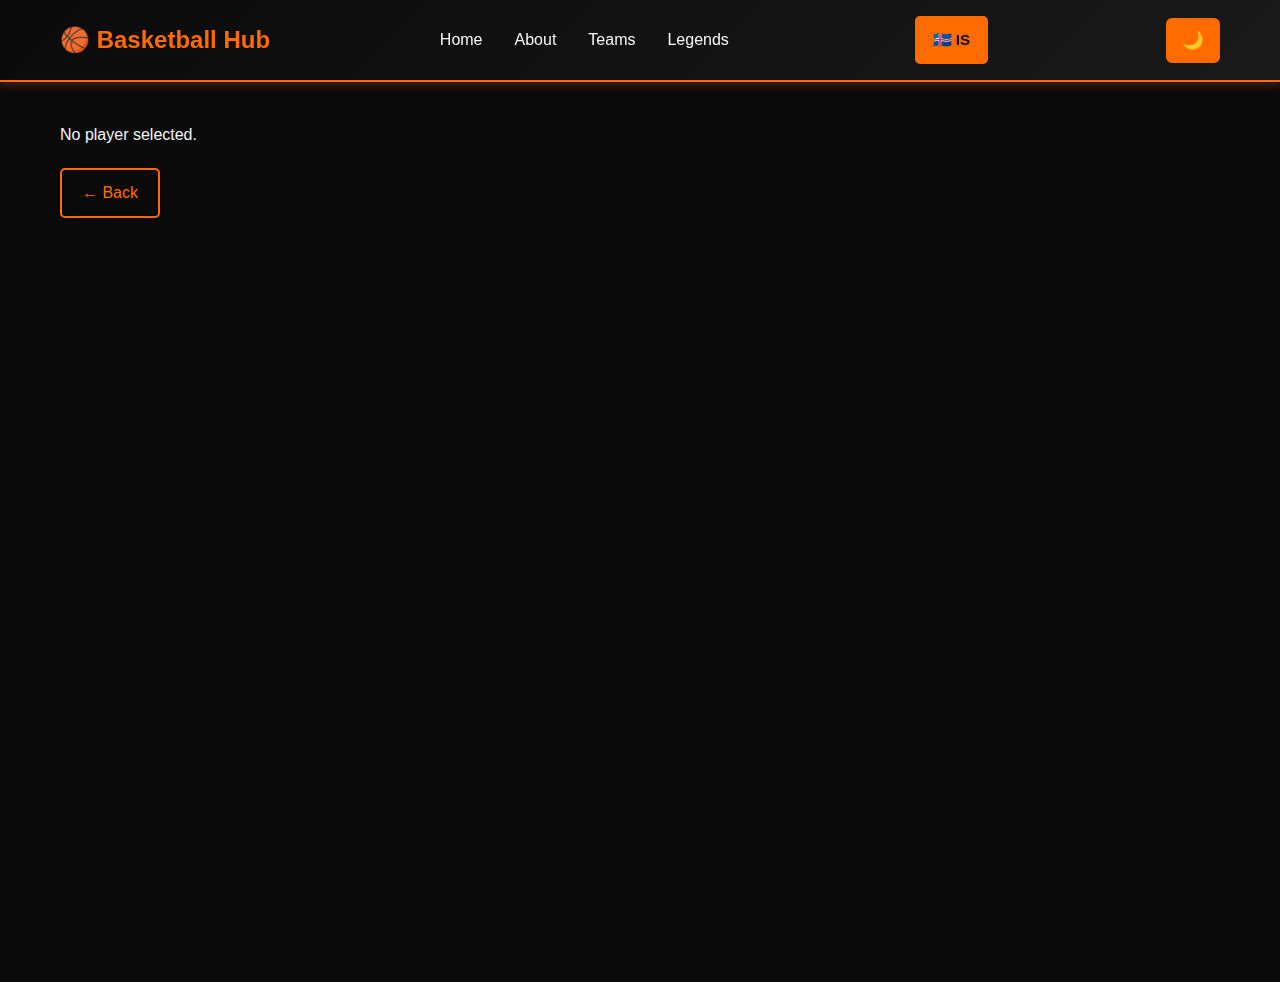
<file: legend_en.html>
<!DOCTYPE html>
<html lang="en">
<head>
    <meta charset="UTF-8">
    <meta name="viewport" content="width=device-width, initial-scale=1.0">
    <title>Legend - Basketball Hub</title>
    <link rel="stylesheet" href="styles.css?v=3">
    <style>
        .legend-page {
            padding: 40px 20px;
            min-height: 100vh;
        }
        
        .legend-hero {
            text-align: center;
            padding: 40px 0;
            border-bottom: 2px solid var(--primary-orange);
            margin-bottom: 40px;
        }
        
        .legend-photo {
            width: 250px;
            height: 250px;
            border-radius: 50%;
            object-fit: cover;
            border: 4px solid var(--primary-orange);
            margin-bottom: 20px;
            box-shadow: 0 10px 30px rgba(255, 107, 0, 0.3);
        }
        
        .legend-hero h1 {
            color: var(--primary-orange);
            font-size: 2.5rem;
            margin-bottom: 10px;
        }
        
        .legend-nickname {
            color: var(--light-orange);
            font-size: 1.3rem;
            font-style: italic;
            margin-bottom: 10px;
        }
        
        .legend-position {
            color: var(--text-muted);
            font-size: 1.1rem;
        }
        
        .legend-stats {
            display: grid;
            grid-template-columns: repeat(auto-fit, minmax(150px, 1fr));
            gap: 20px;
            margin: 40px 0;
        }
        
        .stat-card {
            background: var(--light-black);
            padding: 25px;
            border-radius: 10px;
            text-align: center;
            border: 1px solid rgba(255, 107, 0, 0.2);
        }
        
        .stat-card:hover {
            border-color: var(--primary-orange);
        }
        
        .stat-number {
            font-size: 2.5rem;
            font-weight: bold;
            color: var(--primary-orange);
        }
        
        .stat-label {
            color: var(--text-muted);
            font-size: 0.9rem;
            margin-top: 5px;
        }
        
        .legend-section {
            background: var(--light-black);
            padding: 30px;
            border-radius: 10px;
            margin-bottom: 30px;
            border: 1px solid rgba(255, 107, 0, 0.2);
        }
        
        .legend-section h2 {
            color: var(--primary-orange);
            margin-bottom: 20px;
            font-size: 1.5rem;
        }
        
        .legend-section p {
            color: var(--text-light);
            line-height: 1.8;
        }
        
        .legend-info {
            display: grid;
            grid-template-columns: repeat(auto-fit, minmax(200px, 1fr));
            gap: 15px;
        }
        
        .info-item {
            display: flex;
            flex-direction: column;
        }
        
        .info-label {
            color: var(--text-muted);
            font-size: 0.85rem;
        }
        
        .info-value {
            color: var(--text-light);
            font-size: 1.1rem;
        }
        
        .teams-list {
            list-style: none;
            padding: 0;
        }
        
        .teams-list li {
            padding: 8px 0;
            color: var(--text-light);
            border-bottom: 1px solid rgba(255, 107, 0, 0.1);
        }
        
        .teams-list li:last-child {
            border-bottom: none;
        }
        
        .achievements-list {
            list-style: none;
            padding: 0;
            display: grid;
            grid-template-columns: repeat(auto-fit, minmax(250px, 1fr));
            gap: 10px;
        }
        
        .achievements-list li {
            padding: 10px 15px;
            background: var(--medium-black);
            border-radius: 5px;
            color: var(--text-light);
            border-left: 3px solid var(--primary-orange);
        }
        
        .back-link {
            display: inline-block;
            color: var(--primary-orange);
            text-decoration: none;
            margin-top: 20px;
            padding: 10px 20px;
            border: 2px solid var(--primary-orange);
            border-radius: 5px;
            transition: all 0.3s;
        }
        
        .back-link:hover {
            background: var(--primary-orange);
            color: var(--dark-black);
        }
    </style>
</head>
<body>
<nav class="navbar">
    <div class="nav-container">
        <div class="logo">🏀 Basketball Hub</div>
        <ul class="nav-menu">
            <li><a href="index_en.html" class="nav-link">Home</a></li>
            <li><a href="index_en.html#about" class="nav-link">About</a></li>
            <li><a href="index_en.html#teams" class="nav-link">Teams</a></li>
            <li><a href="index_en.html#legends" class="nav-link">Legends</a></li>
        </ul>
        <a href="legend.html" class="lang-switch" title="Íslenska">🇮🇸 IS</a>
        <button id="themeToggle" class="theme-toggle" aria-label="Toggle theme">🌙</button>
    </div>
</nav>

<main class="container legend-page">
    <section class="legend-hero">
        <img id="legend-photo" src="" alt="Legend photo" class="legend-photo">
        <h1 id="legend-name">Legend Name</h1>
        <p id="legend-nickname" class="legend-nickname">"Nickname"</p>
        <p id="legend-position" class="legend-position">Position</p>
    </section>

    <div class="legend-stats">
        <div class="stat-card">
            <div class="stat-number" id="stat-championships">0</div>
            <div class="stat-label">Championships</div>
        </div>
        <div class="stat-card">
            <div class="stat-number" id="stat-mvp">0</div>
            <div class="stat-label">MVP Awards</div>
        </div>
        <div class="stat-card">
            <div class="stat-number" id="stat-allstar">0</div>
            <div class="stat-label">All-Star Selections</div>
        </div>
        <div class="stat-card">
            <div class="stat-number" id="stat-points">0</div>
            <div class="stat-label">Career Points</div>
        </div>
    </div>

    <section class="legend-section">
        <h2>Personal Information</h2>
        <div class="legend-info">
            <div class="info-item">
                <span class="info-label">Birth Date</span>
                <span class="info-value" id="info-birthdate">-</span>
            </div>
            <div class="info-item">
                <span class="info-label">Birth Place</span>
                <span class="info-value" id="info-birthplace">-</span>
            </div>
            <div class="info-item">
                <span class="info-label">Height</span>
                <span class="info-value" id="info-height">-</span>
            </div>
        </div>
    </section>

    <section class="legend-section">
        <h2>Biography</h2>
        <p id="legend-bio">Loading...</p>
    </section>

    <section class="legend-section">
        <h2>Teams</h2>
        <ul id="legend-teams" class="teams-list">
            <!-- Teams populated by JS -->
        </ul>
    </section>

    <section class="legend-section">
        <h2>Key Achievements</h2>
        <ul id="legend-achievements" class="achievements-list">
            <!-- Achievements populated by JS -->
        </ul>
    </section>

    <a href="index_en.html#legends" class="back-link">← Back</a>
</main>

<script src="legend_en.js"></script>
</body>
</html>
</file>
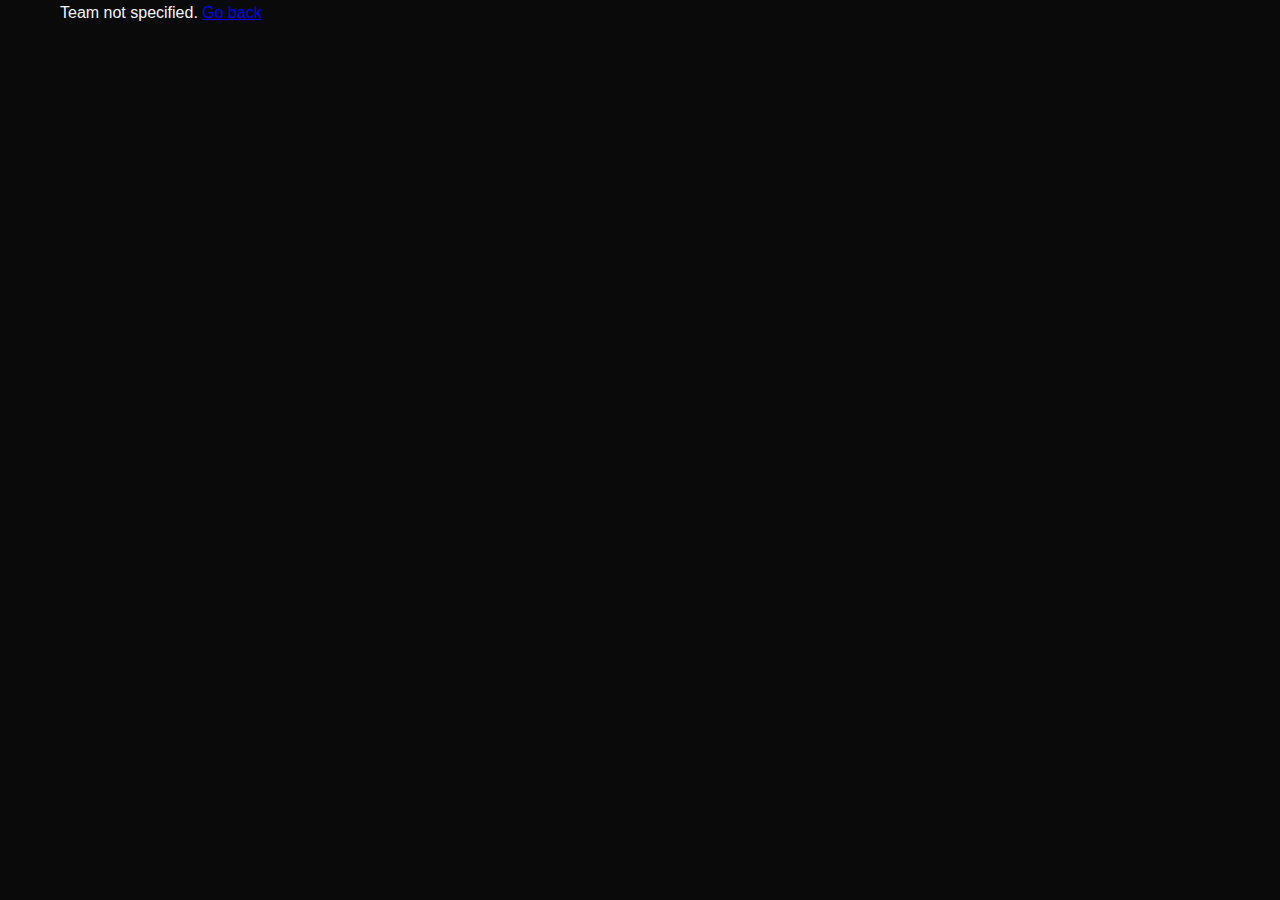
<file: team.html>
<!DOCTYPE html>
<html lang="is">
<head>
    <meta charset="UTF-8">
    <meta name="viewport" content="width=device-width, initial-scale=1.0">
    <title>Team - Basketball Hub</title>
    <link rel="stylesheet" href="styles.css?v=3">
</head>
<body>
<nav class="navbar">
    <div class="nav-container">
        <div class="logo">🏀 Basketball Hub</div>
        <ul class="nav-menu">
            <li><a href="index.html" class="nav-link">Heim</a></li>
            <li><a href="#about" class="nav-link">Um körfubolti</a></li>
            <li><a href="#rules" class="nav-link">Reglur</a></li>
            <li><a href="#teams" class="nav-link">Lið</a></li>
            <li><a href="#contact" class="nav-link">Samband</a></li>
        </ul>
    </div>
</nav>

<main class="container team-page">
    <section class="team-hero">
        <img id="team-logo" src="" alt="Team logo" class="team-logo">
        
        <h1 id="team-name">Team Name</h1>
        <p id="team-league" class="team-league">League</p>
    </section>

    <section class="team-about">
        <h2>Um liðið</h2>
        <p id="team-description">Team description...</p>
    </section>

    <section class="team-legend">
        <h2>Frægasti leikmaðurinn</h2>
        <div class="legend-card">
            <h3 id="legend-name">Legend Name</h3>
            <p id="legend-position">Position</p>
            <p id="legend-career">Career</p>
            <p id="legend-bio">Legend short bio</p>
        </div>
    </section>

    <section class="team-current">
        <h2>Núverandi leikmenn</h2>
        <ul id="current-players" class="player-list">
            <!-- List of players populated by JS -->
        </ul>
    </section>

    <a href="index.html" class="back-link">← Til baka</a>
</main>

<script src="team.js"></script>
</body>
</html>
</file>
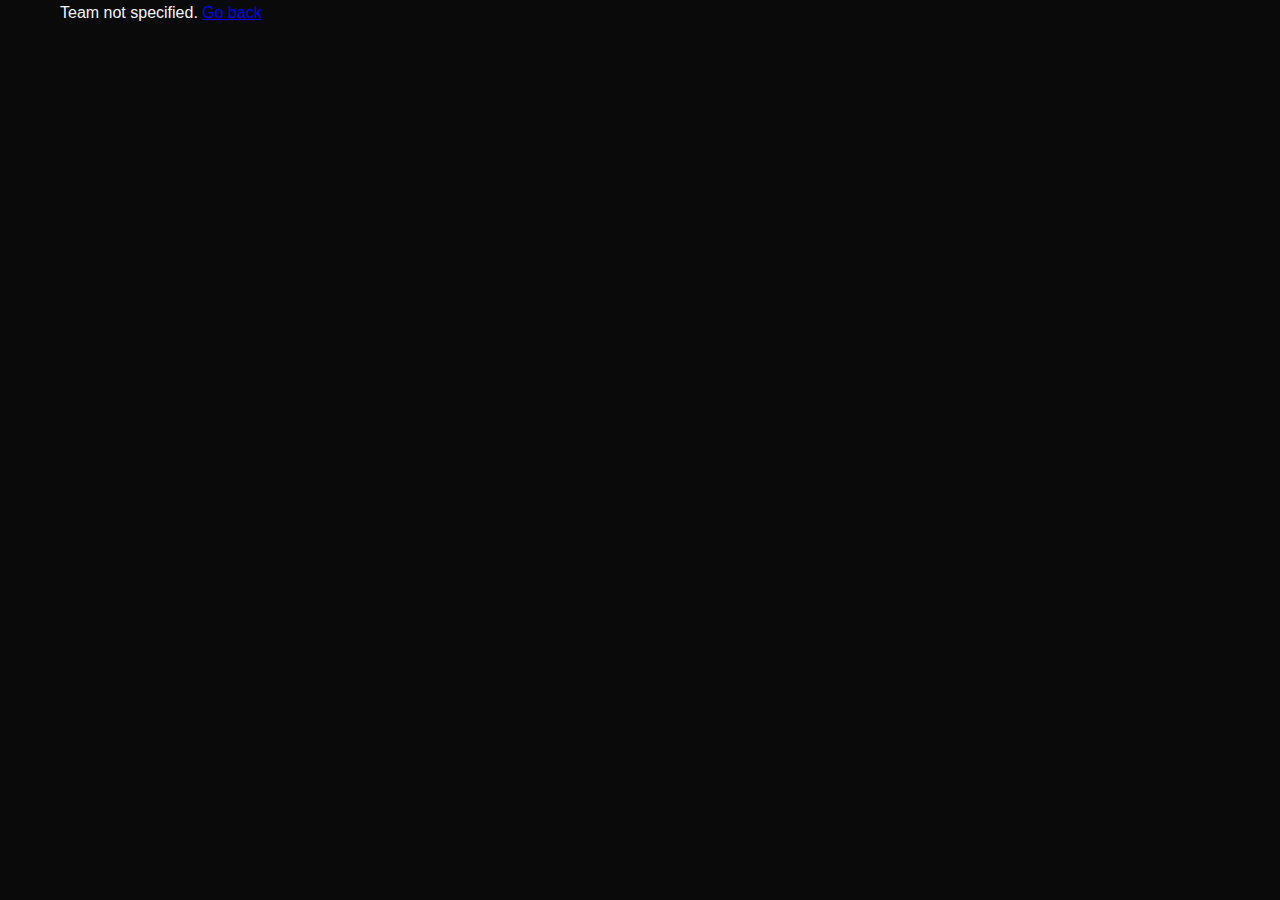
<file: team_en.html>
<!DOCTYPE html>
<html lang="en">
<head>
    <meta charset="UTF-8">
    <meta name="viewport" content="width=device-width, initial-scale=1.0">
    <title>Team - Basketball Hub</title>
    <link rel="stylesheet" href="styles.css?v=3">
</head>
<body>
<nav class="navbar">
    <div class="nav-container">
        <div class="logo">🏀 Basketball Hub</div>
        <ul class="nav-menu">
            <li><a href="index_en.html" class="nav-link">Home</a></li>
            <li><a href="index_en.html#about" class="nav-link">About</a></li>
            <li><a href="index_en.html#rules" class="nav-link">Rules</a></li>
            <li><a href="index_en.html#teams" class="nav-link">Teams</a></li>
            <li><a href="index_en.html#legends" class="nav-link">Legends</a></li>
        </ul>
        <a href="team.html" class="lang-switch" title="Íslenska">🇮🇸 IS</a>
        <button id="themeToggle" class="theme-toggle" aria-label="Toggle theme">🌙</button>
    </div>
</nav>

<main class="container team-page">
    <section class="team-hero">
        <img id="team-logo" src="" alt="Team logo" class="team-logo">
        <h1 id="team-name">Team Name</h1>
        <p id="team-league" class="team-league">League</p>
    </section>

    <section class="team-about">
        <h2>About the Team</h2>
        <p id="team-description">Team description...</p>
    </section>

    <section class="team-legend">
        <h2>Legendary Player</h2>
        <div class="legend-card">
            <h3 id="legend-name">Legend Name</h3>
            <p id="legend-position">Position</p>
            <p id="legend-career">Career</p>
            <p id="legend-bio">Legend short bio</p>
        </div>
    </section>

    <section class="team-current">
        <h2>Current Players</h2>
        <ul id="current-players" class="player-list">
            <!-- List of players populated by JS -->
        </ul>
    </section>

    <a href="index_en.html#teams" class="back-link">← Back</a>
</main>

<script src="team.js"></script>
</body>
</html>
</file>
<file: styles.css>
* {
    margin: 0;
    padding: 0;
    box-sizing: border-box;
    transition: background-color 0.3s ease, color 0.3s ease, border-color 0.3s ease;
}

:root {
    --primary-orange: #FF6B00;
    --secondary-orange: #FF8C00;
    --light-orange: #FFA500;
    --dark-black: #0a0a0a;
    --medium-black: #1a1a1a;
    --light-black: #2a2a2a;
    --text-light: #f5f5f5;
    --text-muted: #aaa;
}

/* Light theme overrides (applied when html[data-theme="light"]) */
html[data-theme="light"] {
    --primary-orange: #FF6B00;
    --secondary-orange: #FF8C00;
    --light-orange: #FFA500;
    --dark-black: #f5f7fa; /* background substitute for light theme */
    --medium-black: #f0f2f5;
    --light-black: #ffffff;
    --text-light: #0a0a0a;
    --text-muted: #6b7280;
}

body {
    font-family: 'Segoe UI', Tahoma, Geneva, Verdana, sans-serif;
    line-height: 1.6;
    color: var(--text-light);
    background: var(--dark-black);
    overflow-x: hidden;
}

.container {
    max-width: 1200px;
    margin: 0 auto;
    padding: 0 20px;
}

/* Navigation */
.navbar {
    background: linear-gradient(135deg, var(--dark-black) 0%, var(--medium-black) 100%);
    padding: 1rem 0;
    position: sticky;
    top: 0;
    z-index: 1000;
    box-shadow: 0 2px 10px rgba(255, 107, 0, 0.3);
    border-bottom: 2px solid var(--primary-orange);
}

.nav-container {
    max-width: 1200px;
    margin: 0 auto;
    padding: 0 20px;
    display: flex;
    justify-content: space-between;
    align-items: center;
}

.logo {
    font-size: 1.5rem;
    font-weight: bold;
    color: var(--primary-orange);
    display: flex;
    align-items: center;
    gap: 0.5rem;
}

.nav-menu {
    display: flex;
    list-style: none;
    gap: 2rem;
}

.nav-link {
    color: var(--text-light);
    text-decoration: none;
    transition: color 0.3s;
    font-weight: 500;
}

.nav-link:hover,
.nav-link.active {
    color: var(--primary-orange);
    text-decoration: underline;
}

/* Language Switch Button */
.lang-switch {
    color: var(--dark-black);
    background: var(--primary-orange);
    text-decoration: none;
    padding: 10px 16px;
    border: 2px solid var(--primary-orange);
    border-radius: 5px;
    font-weight: bold;
    font-size: 0.95rem;
    transition: all 0.3s;
    margin-left: 1rem;
    display: inline-flex;
    align-items: center;
    gap: 5px;
}

.lang-switch:hover {
    background: transparent;
    color: var(--primary-orange);
}

/* Theme toggle button */
.theme-toggle {
    background: var(--primary-orange);
    color: var(--dark-black);
    border: 2px solid var(--primary-orange);
    padding: 10px 14px;
    border-radius: 6px;
    font-size: 1.1rem;
    cursor: pointer;
    transition: background 0.25s, transform 0.15s;
    margin-left: 0.5rem;
    font-weight: bold;
    display: inline-flex;
    align-items: center;
    justify-content: center;
}

.theme-toggle:hover {
    transform: scale(1.08);
    background: var(--secondary-orange);
}

.hamburger {
    display: none;
    flex-direction: column;
    cursor: pointer;
}

.hamburger span {
    width: 25px;
    height: 3px;
    background: var(--primary-orange);
    margin: 5px 0;
    transition: 0.3s;
}

/* Hero Section */
.hero {
    background: linear-gradient(135deg, var(--dark-black) 0%, var(--medium-black) 50%, var(--light-black) 100%);
    color: white;
    padding: 150px 20px;
    text-align: center;
    min-height: 600px;
    display: flex;
    align-items: center;
    justify-content: center;
    position: relative;
    overflow: hidden;
}

.hero::before {
    content: '';
    position: absolute;
    top: 0;
    left: 0;
    right: 0;
    bottom: 0;
    background: radial-gradient(circle at 50% 50%, rgba(255, 107, 0, 0.15) 0%, transparent 70%);
    pointer-events: none;
}

.hero-content h1 {
    font-size: 3.5rem;
    margin-bottom: 1rem;
    animation: slideInDown 0.8s ease;
    color: var(--primary-orange);
    text-shadow: 0 0 20px rgba(255, 107, 0, 0.5);
}

.hero-content p {
    font-size: 1.5rem;
    margin-bottom: 2rem;
    animation: slideInUp 0.8s ease;
    opacity: 0.9;
    color: var(--text-light);
}

@keyframes slideInDown {
    from {
        opacity: 0;
        transform: translateY(-30px);
    }
    to {
        opacity: 1;
        transform: translateY(0);
    }
}

@keyframes slideInUp {
    from {
        opacity: 0;
        transform: translateY(30px);
    }
    to {
        opacity: 1;
        transform: translateY(0);
    }
}

.cta-button {
    background: linear-gradient(135deg, var(--primary-orange) 0%, var(--secondary-orange) 100%);
    color: var(--dark-black);
    border: none;
    padding: 12px 30px;
    font-size: 1rem;
    border-radius: 50px;
    cursor: pointer;
    font-weight: bold;
    transition: transform 0.3s, box-shadow 0.3s;
}

.cta-button:hover {
    transform: scale(1.05);
    box-shadow: 0 10px 25px rgba(255, 107, 0, 0.4);
}

/* About Section */
.about {
    padding: 80px 20px;
    background: var(--medium-black);
}

.about h2 {
    font-size: 2.5rem;
    text-align: center;
    margin-bottom: 50px;
    color: var(--primary-orange);
}

.about-content {
    display: grid;
    grid-template-columns: repeat(auto-fit, minmax(300px, 1fr));
    gap: 30px;
}

.about-card {
    background: var(--light-black);
    padding: 30px;
    border-radius: 10px;
    box-shadow: 0 5px 20px rgba(0, 0, 0, 0.3);
    transition: transform 0.3s, box-shadow 0.3s;
    border: 1px solid rgba(255, 107, 0, 0.2);
}

.about-card:hover {
    transform: translateY(-10px);
    box-shadow: 0 15px 40px rgba(255, 107, 0, 0.2);
    border-color: var(--primary-orange);
}

.about-card h3 {
    color: var(--primary-orange);
    margin-bottom: 1rem;
    font-size: 1.5rem;
}

.about-card p {
    color: var(--text-muted);
    line-height: 1.8;
}

/* Rules Section */
.rules {
    padding: 80px 20px;
    background: var(--dark-black);
}

.rules h2 {
    font-size: 2.5rem;
    text-align: center;
    margin-bottom: 50px;
    color: var(--secondary-orange);
}

.rules-grid {
    display: grid;
    grid-template-columns: repeat(auto-fit, minmax(280px, 1fr));
    gap: 30px;
}

.rule-item {
    background: linear-gradient(135deg, var(--medium-black) 0%, var(--light-black) 100%);
    padding: 30px;
    border-radius: 10px;
    color: white;
    text-align: center;
    transition: transform 0.3s;
    border: 2px solid var(--primary-orange);
}

.rule-item:hover {
    transform: scale(1.05);
    box-shadow: 0 10px 30px rgba(255, 107, 0, 0.3);
}

.rule-number {
    font-size: 2.5rem;
    font-weight: bold;
    margin-bottom: 1rem;
    color: var(--primary-orange);
}

.rule-item h4 {
    font-size: 1.3rem;
    margin-bottom: 0.5rem;
    color: var(--light-orange);
}

.rule-item p {
    font-size: 0.95rem;
    line-height: 1.6;
    opacity: 0.95;
    color: var(--text-muted);
}

/* Teams Section */
.teams {
    padding: 80px 20px;
    background: var(--medium-black);
}

.teams h2 {
    font-size: 2.5rem;
    text-align: center;
    margin-bottom: 50px;
    color: var(--primary-orange);
}

.teams-grid {
    display: grid;
    grid-template-columns: repeat(auto-fit, minmax(250px, 1fr));
    gap: 30px;
}

.team-card {
    background: var(--light-black);
    padding: 30px;
    border-radius: 10px;
    text-align: center;
    box-shadow: 0 5px 20px rgba(0, 0, 0, 0.3);
    transition: transform 0.3s, box-shadow 0.3s;
    overflow: hidden;
    border: 1px solid rgba(255, 107, 0, 0.2);
}

.team-card:hover {
    transform: translateY(-10px);
    box-shadow: 0 15px 40px rgba(255, 107, 0, 0.3);
    border-color: var(--primary-orange);
}

.team-image {
    width: 120px;
    height: 120px;
    object-fit: contain;
    margin: 0 auto 1rem;
    display: block;
    background: linear-gradient(135deg, var(--medium-black) 0%, var(--dark-black) 100%);
    padding: 10px;
    border-radius: 10px;
    transition: transform 0.3s;
}

.team-card:hover .team-image {
    transform: scale(1.1);
}

.team-logo {
    width: 120px;
    height: 120px;
    background: linear-gradient(135deg, var(--primary-orange) 0%, var(--secondary-orange) 100%);
    color: var(--dark-black);
    border-radius: 50%;
    display: block;
    margin: 0 auto 1rem;
    object-fit: contain;
    border-radius: 50%;
}

/* Make the whole card clickable via an anchor wrapper */
.team-card-link {
    display: block;
    color: inherit;
    text-decoration: none;
}
.team-card-link .team-card {
    height: 100%;
}

/* Legends Section */
.legends-section h2 {
    color: var(--light-orange);
}

.legend-card .legend-image {
    width: 120px;
    height: 120px;
    object-fit: cover;
    border-radius: 50%;
    margin: 0 auto 1rem;
    display: block;
    border: 3px solid var(--primary-orange);
    transition: transform 0.3s, box-shadow 0.3s;
}

.legend-card:hover .legend-image {
    transform: scale(1.1);
    box-shadow: 0 0 20px rgba(255, 107, 0, 0.5);
}

.team-card h3 {
    color: var(--text-light);
    margin-bottom: 0.5rem;
}

.team-league {
    color: var(--primary-orange);
    font-weight: bold;
    font-size: 0.9rem;
    margin-bottom: 0.5rem;
}

.team-description {
    color: var(--text-muted);
    font-size: 0.95rem;
}

/* Contact Section */
.contact {
    padding: 80px 20px;
    background: var(--dark-black);
}

.contact h2 {
    font-size: 2.5rem;
    text-align: center;
    margin-bottom: 50px;
    color: var(--secondary-orange);
}

.contact-form {
    max-width: 600px;
    margin: 0 auto;
    display: flex;
    flex-direction: column;
    gap: 20px;
}

.contact-form input,
.contact-form textarea {
    padding: 15px;
    border: 2px solid var(--light-black);
    border-radius: 5px;
    font-size: 1rem;
    font-family: inherit;
    transition: border-color 0.3s;
    background: var(--medium-black);
    color: var(--text-light);
}

.contact-form input:focus,
.contact-form textarea:focus {
    outline: none;
    border-color: var(--primary-orange);
}

.contact-form input::placeholder,
.contact-form textarea::placeholder {
    color: var(--text-muted);
}

.submit-btn {
    background: linear-gradient(135deg, var(--primary-orange) 0%, var(--secondary-orange) 100%);
    color: var(--dark-black);
    border: none;
    padding: 15px;
    border-radius: 5px;
    font-size: 1rem;
    font-weight: bold;
    cursor: pointer;
    transition: transform 0.3s, box-shadow 0.3s;
}

.submit-btn:hover {
    transform: scale(1.02);
    box-shadow: 0 10px 25px rgba(255, 107, 0, 0.4);
}

/* Footer */
.footer {
    background: var(--dark-black);
    color: var(--text-light);
    padding: 40px 20px;
    text-align: center;
    border-top: 2px solid var(--primary-orange);
}

.footer .container {
    display: flex;
    flex-direction: column;
    gap: 20px;
}

.social-links {
    display: flex;
    justify-content: center;
    gap: 20px;
}

.social-link {
    color: var(--primary-orange);
    text-decoration: none;
    transition: color 0.3s;
}

.social-link:hover {
    color: var(--light-orange);
}

/* Responsive Design */
@media (max-width: 768px) {
    .hero-content h1 {
        font-size: 2rem;
    }

    .hero-content p {
        font-size: 1rem;
    }

    .nav-menu {
        display: none;
    }

    .hamburger {
        display: flex;
    }

    .about h2,
    .rules h2,
    .teams h2,
    .contact h2 {
        font-size: 2rem;
    }

    .about-content,
    .rules-grid,
    .teams-grid {
        grid-template-columns: 1fr;
    }

    .footer .container {
        flex-direction: column;
    }
}

@media (max-width: 480px) {
    .logo {
        font-size: 1.2rem;
    }

    .hero {
        padding: 100px 15px;
    }

    .hero-content h1 {
        font-size: 1.5rem;
    }

    .contact-form {
        gap: 15px;
    }
}
</file>
